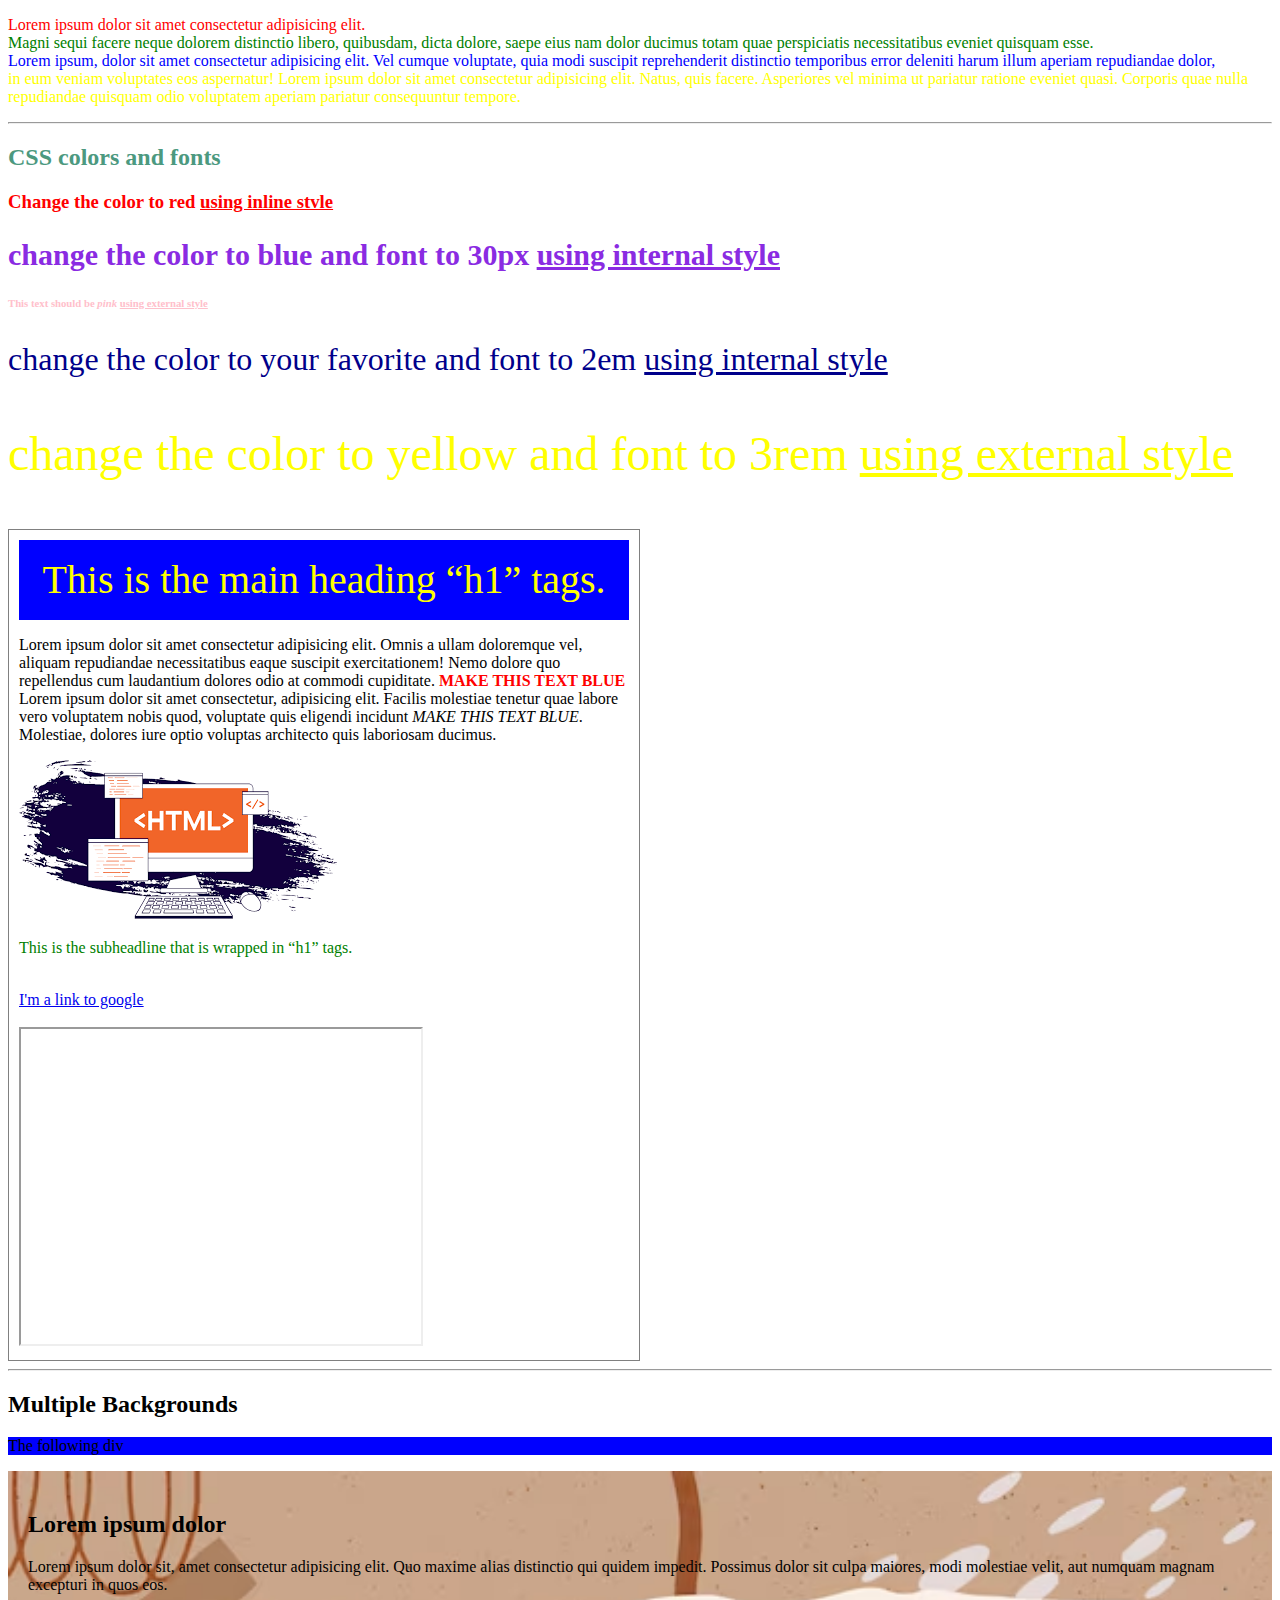
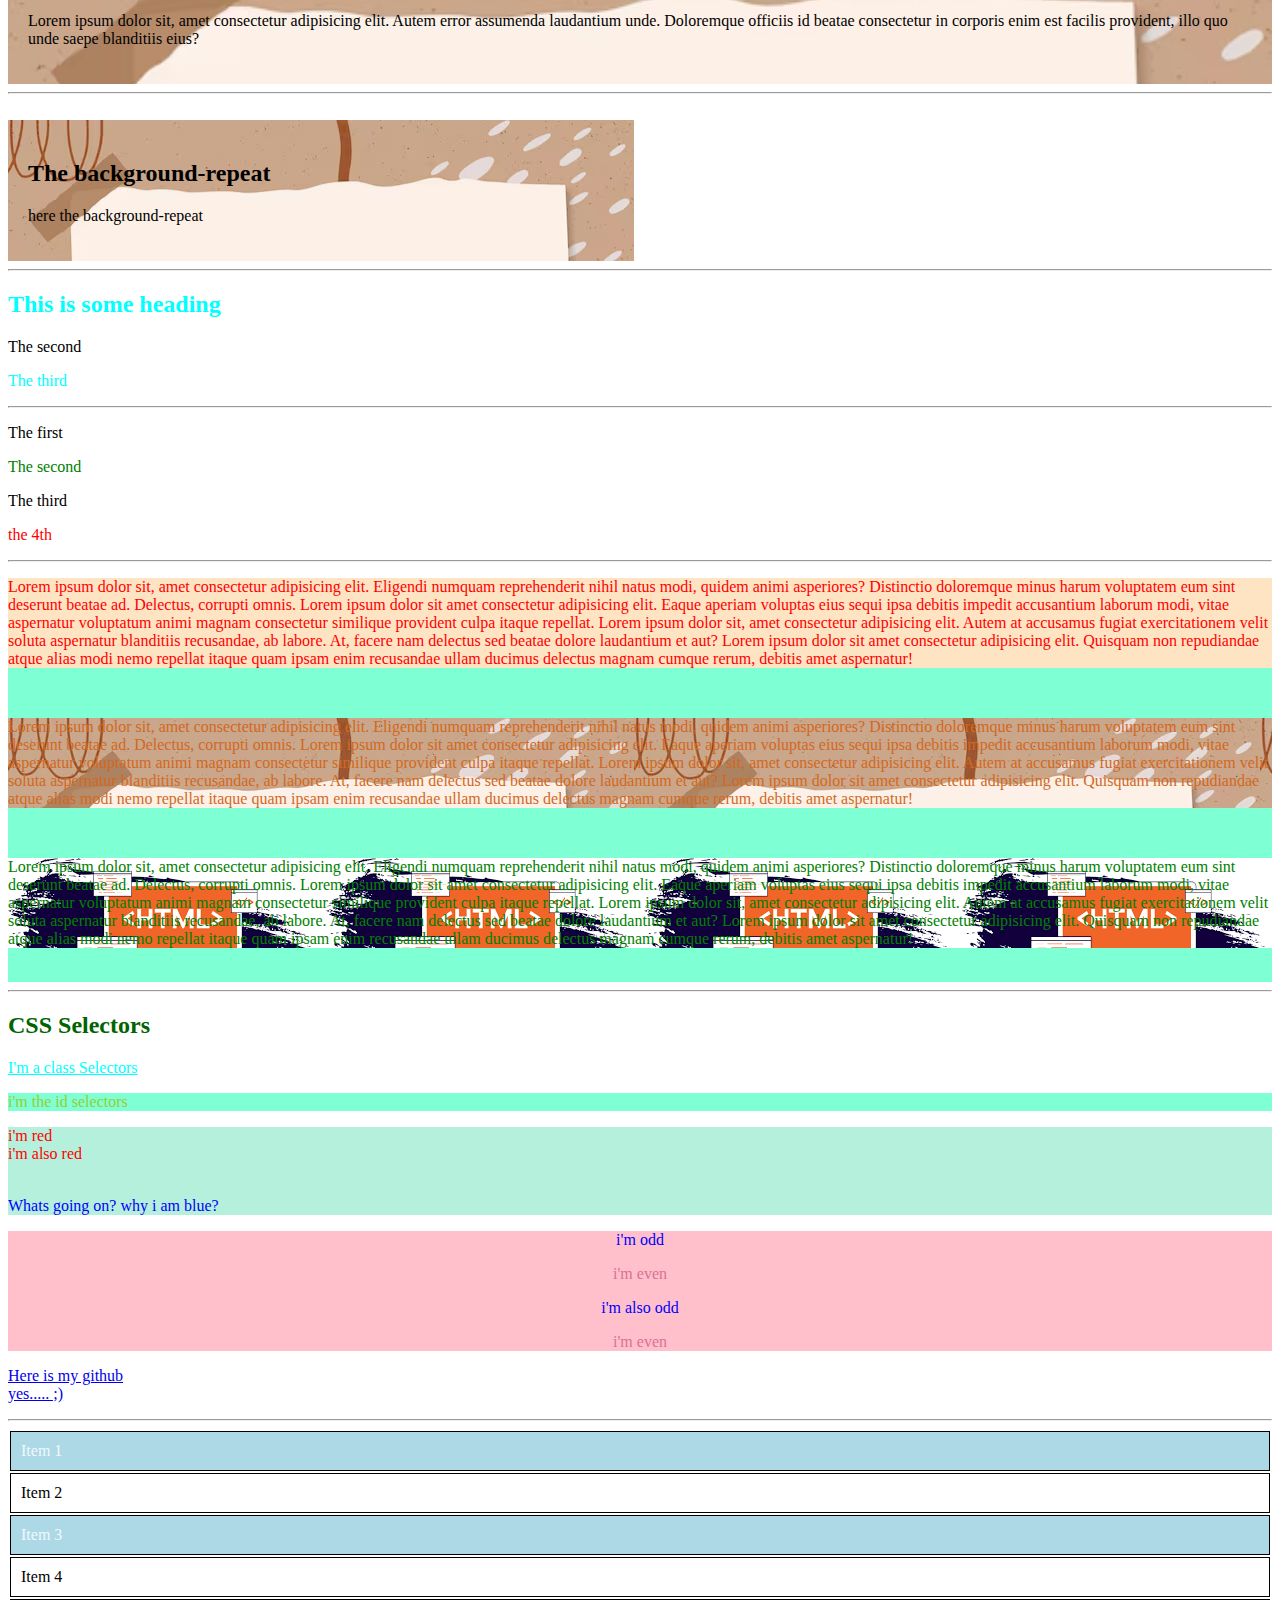
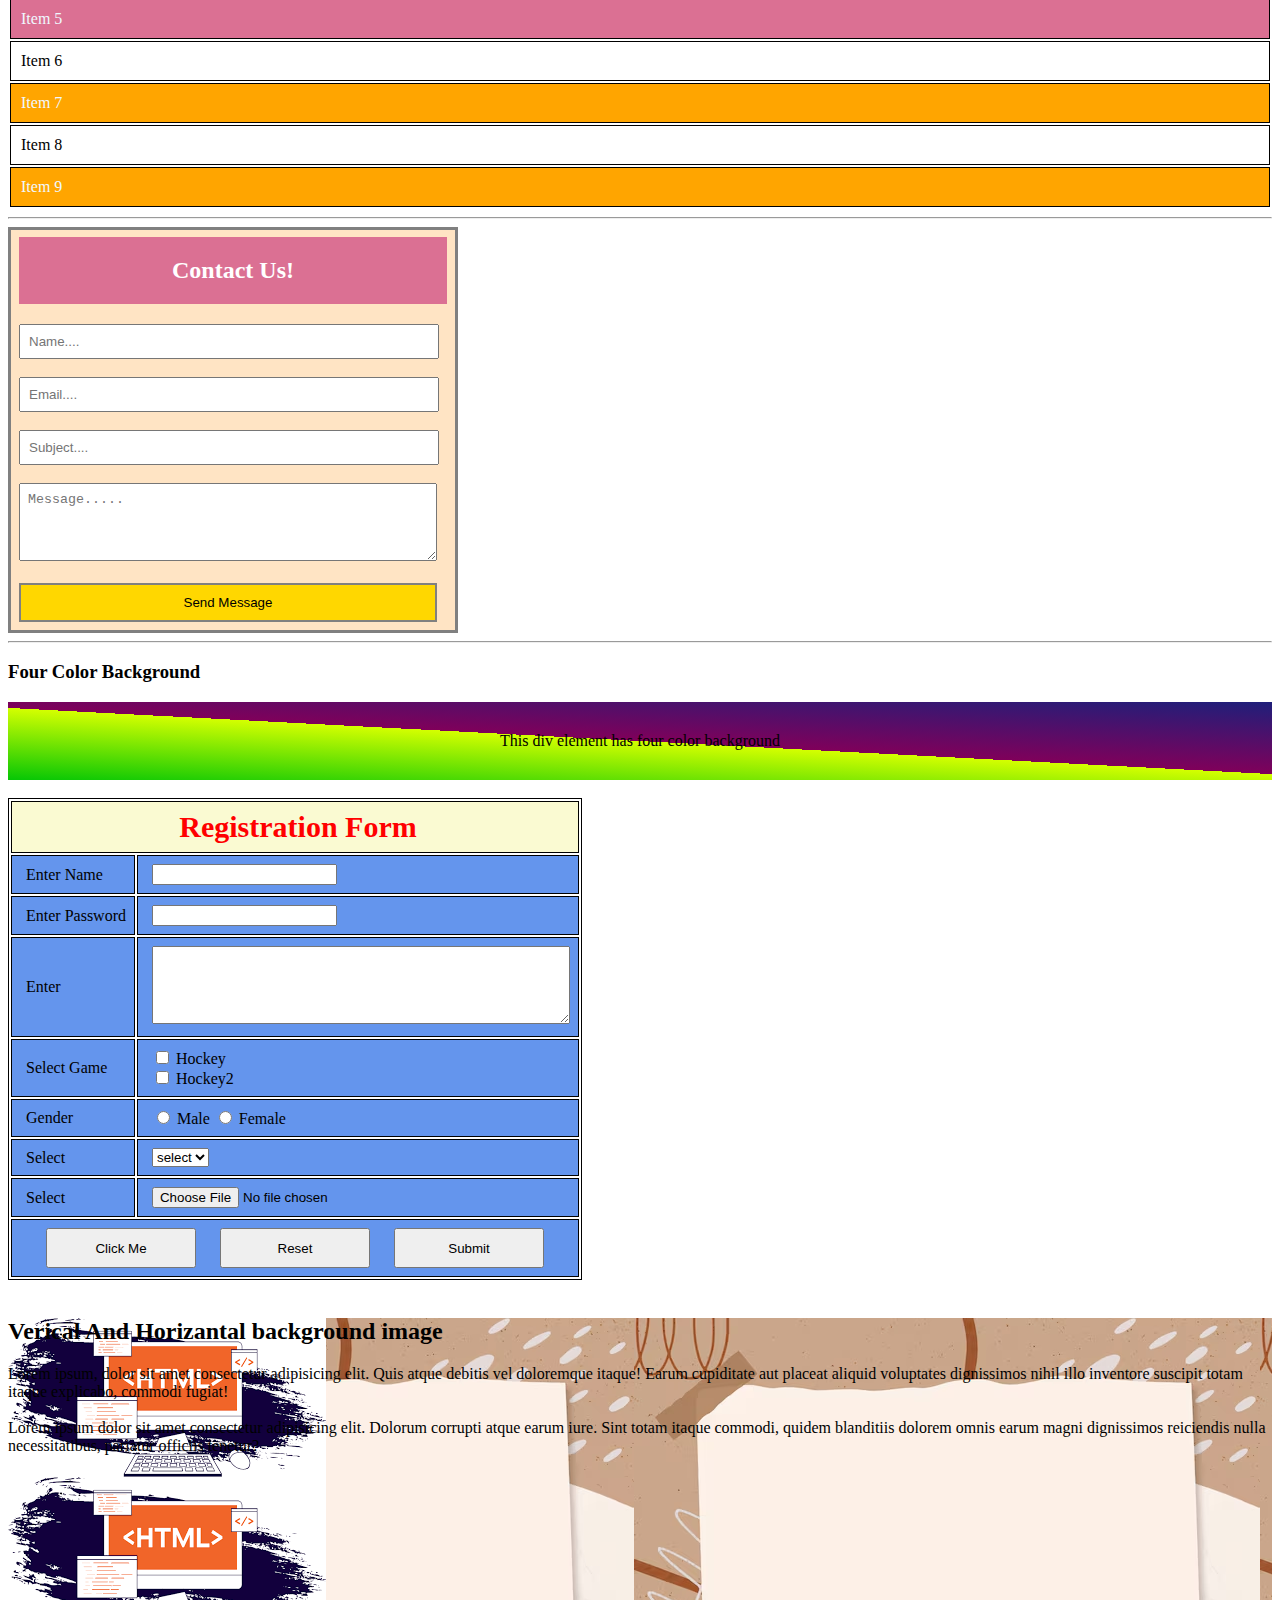
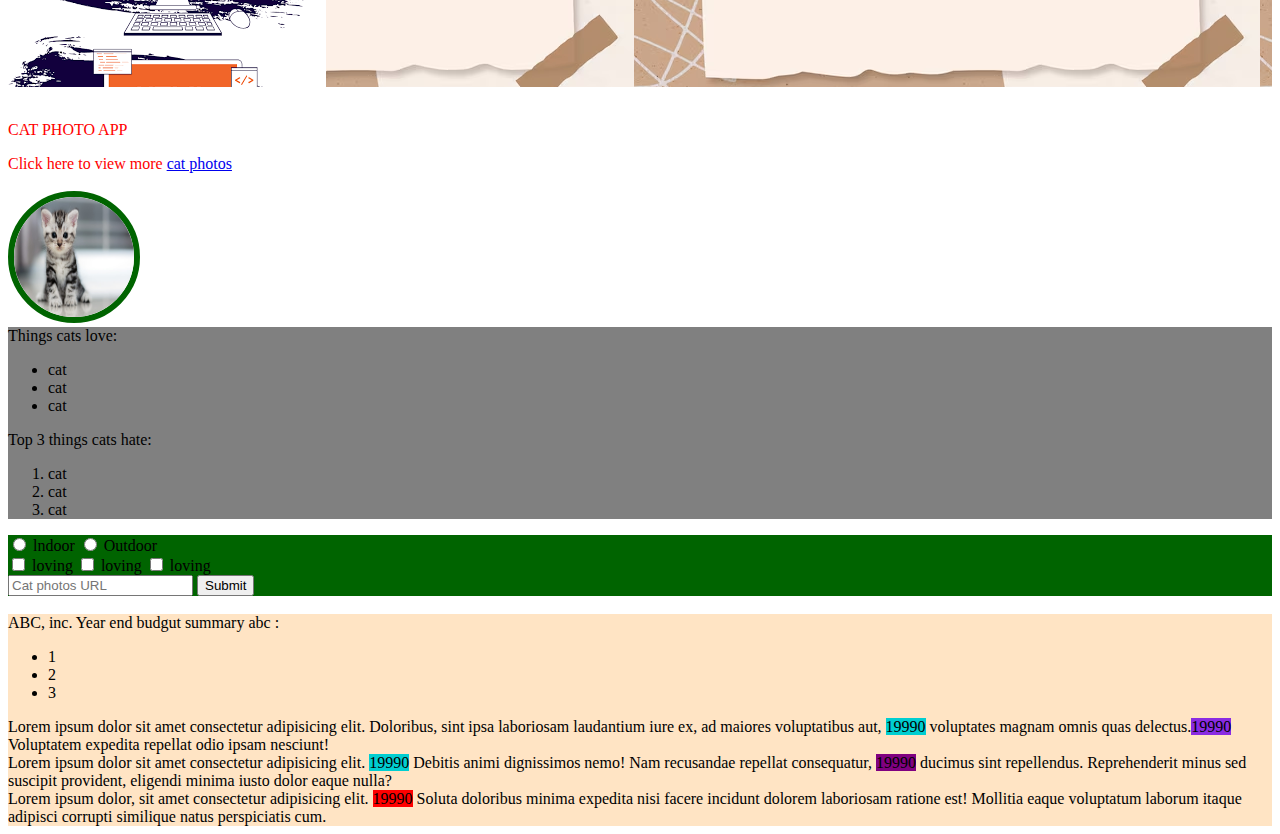
<file: Task-1_CSS/sheet-1/index.html>
<!DOCTYPE html>
<html lang="en">
<head>
    <meta charset="UTF-8">
    <meta name="viewport" content="width=device-width, initial-scale=1.0">
    <link rel="stylesheet" href="Css/style.css">
    <title>Sheet-1</title>

    <style>
        .p-3{
            color: blueviolet;
            font-size: 30px;
        }
        .p-5{
            color: darkblue;
            font-size: 2em;
        }
    </style>
</head>
<body>

    <div class="Q1">
        <p style="color: red;"> Lorem ipsum dolor sit amet consectetur adipisicing elit.
            <br>
            <span style="color: green;"> Magni sequi facere neque dolorem distinctio libero, quibusdam, dicta dolore, saepe eius nam dolor ducimus totam quae perspiciatis necessitatibus eveniet quisquam esse.</span>
            <br>
            <span style="color: blue;"> Lorem ipsum, dolor sit amet consectetur adipisicing elit. Vel cumque voluptate, quia modi suscipit reprehenderit distinctio temporibus error deleniti harum illum aperiam repudiandae dolor, </span>
            <br>
            <span style="color: yellow;"> in eum veniam voluptates eos aspernatur! Lorem ipsum dolor sit amet consectetur adipisicing elit. Natus, quis facere. Asperiores vel minima ut pariatur ratione eveniet quasi. Corporis quae nulla repudiandae quisquam odio voluptatem aperiam pariatur consequuntur tempore.</span>
        </p>
    </div>

    <hr>

    <div class="Q2">
        <h2 style="color: rgb(76, 153, 127);"> CSS colors and fonts </h2>
        <h3 style="color: red;"> Change the color to red <u> using inline stvle </u>  </h3>
        <h2 class="p-3"> change the color to blue and font to 30px <u> using internal style </u> </h2>
        <h6 class="p-4"> This text should be <i> pink </i> <u> using external style </u></h6>
        <p class="p-5"> change the color to your favorite and font to 2em <u> using internal style </u> </p>
        <p class="p-6"> change the color to yellow and font to 3rem <u> using external style </u> </p>
    </div>

    <div class="Q3">
        <div class="head">
            This is the main heading <q>h1</q> tags.
        </div>
        <p> Lorem ipsum dolor sit amet consectetur adipisicing elit. Omnis a ullam doloremque vel, aliquam repudiandae necessitatibus eaque suscipit exercitationem! Nemo dolore quo repellendus cum laudantium dolores odio at commodi cupiditate. <b style="color: red;">MAKE THIS TEXT BLUE</b>
        Lorem ipsum dolor sit amet consectetur, adipisicing elit. Facilis molestiae tenetur quae labore vero voluptatem nobis quod, voluptate quis eligendi incidunt <i>MAKE THIS TEXT BLUE</i>. Molestiae, dolores iure optio voluptas architecto quis laboriosam ducimus.</p>
        <img src="img/html.png" alt="pic-1">
        <p style="color: green;"> This is the subheadline that is wrapped in <q>h1</q> tags.</p>
        <br>
        <a href="http://www.google.com">I'm a link to google</a>
        <br> <br>
        <iframe width="400" height="315"
        src="https://www.youtube.com/watch?v=G8r00ZNopTE"> </iframe>
    </div>

    <hr>

    <div class="Q4">
        <h2>Multiple Backgrounds</h2>
        <p style="background-color: blue;">The following div</p>
        <div class="q4-p3">
            <h2>Lorem ipsum dolor</h2>
            <p>Lorem ipsum dolor sit, amet consectetur adipisicing elit. Quo maxime alias distinctio qui quidem impedit. Possimus dolor sit culpa maiores, modi molestiae velit, aut numquam magnam excepturi in quos eos.
                <br><br>
                Lorem ipsum dolor sit, amet consectetur adipisicing elit. Autem error assumenda laudantium unde. Doloremque officiis id beatae consectetur in corporis enim est facilis provident, illo quo unde saepe blanditiis eius?
            </p>
        </div>
    </div>

    <hr>
    <br>

    <div class="Q5">

        <div style="padding: 20px;">
            <h2>The background-repeat </h2>
            <p>here the background-repeat</p>
        </div>
    </div>

    <hr>

    <div class="Q6">
        <h2 class="heading">This is some heading</h2>
        <p> The second </p>
        <p class="third"> The third</p>
    </div>

    <hr>

    <div class="Q7">
        <p>The first</p>
        <p id = "second" > The second </p>
        <p > The third</p>
        <p id="fourth"> the 4th </p>
    </div>

    <hr>

    <div class="Q8">
        <p class="p1">Lorem ipsum dolor sit, amet consectetur adipisicing elit. Eligendi numquam reprehenderit nihil natus modi, quidem animi asperiores? Distinctio doloremque minus harum voluptatem eum sint deserunt beatae ad. Delectus, corrupti omnis.
            Lorem ipsum dolor sit amet consectetur adipisicing elit. Eaque aperiam voluptas eius sequi ipsa debitis impedit accusantium laborum modi, vitae aspernatur voluptatum animi magnam consectetur similique provident culpa itaque repellat.
            Lorem ipsum dolor sit, amet consectetur adipisicing elit. Autem at accusamus fugiat exercitationem velit soluta aspernatur blanditiis recusandae, ab labore. At, facere nam delectus sed beatae dolore laudantium et aut?
            Lorem ipsum dolor sit amet consectetur adipisicing elit. Quisquam non repudiandae atque alias modi nemo repellat itaque quam ipsam enim recusandae ullam ducimus delectus magnam cumque rerum, debitis amet aspernatur!
        </p>
        <br>
        <p class="p2"> Lorem ipsum dolor sit, amet consectetur adipisicing elit. Eligendi numquam reprehenderit nihil natus modi, quidem animi asperiores? Distinctio doloremque minus harum voluptatem eum sint deserunt beatae ad. Delectus, corrupti omnis.
            Lorem ipsum dolor sit amet consectetur adipisicing elit. Eaque aperiam voluptas eius sequi ipsa debitis impedit accusantium laborum modi, vitae aspernatur voluptatum animi magnam consectetur similique provident culpa itaque repellat.
            Lorem ipsum dolor sit, amet consectetur adipisicing elit. Autem at accusamus fugiat exercitationem velit soluta aspernatur blanditiis recusandae, ab labore. At, facere nam delectus sed beatae dolore laudantium et aut?
            Lorem ipsum dolor sit amet consectetur adipisicing elit. Quisquam non repudiandae atque alias modi nemo repellat itaque quam ipsam enim recusandae ullam ducimus delectus magnam cumque rerum, debitis amet aspernatur!</p>
        <br>
        <p  class="p3"> Lorem ipsum dolor sit, amet consectetur adipisicing elit. Eligendi numquam reprehenderit nihil natus modi, quidem animi asperiores? Distinctio doloremque minus harum voluptatem eum sint deserunt beatae ad. Delectus, corrupti omnis.
            Lorem ipsum dolor sit amet consectetur adipisicing elit. Eaque aperiam voluptas eius sequi ipsa debitis impedit accusantium laborum modi, vitae aspernatur voluptatum animi magnam consectetur similique provident culpa itaque repellat.
            Lorem ipsum dolor sit, amet consectetur adipisicing elit. Autem at accusamus fugiat exercitationem velit soluta aspernatur blanditiis recusandae, ab labore. At, facere nam delectus sed beatae dolore laudantium et aut?
            Lorem ipsum dolor sit amet consectetur adipisicing elit. Quisquam non repudiandae atque alias modi nemo repellat itaque quam ipsam enim recusandae ullam ducimus delectus magnam cumque rerum, debitis amet aspernatur!</p>
        <br>
    </div>

    <hr>

    <div class="Q9">
        <h2 class="p_1">CSS Selectors</h2>
        <u class="class-selector">I'm a class Selectors</u>
        <p id="id-selector"> i'm the id selectors</p>
        <div class="div-1">
            <p class="red-p"> i'm red 
            <br> 
            i'm also red </p>
            <br>
           <span style="color: blue;"> Whats going on? why i am blue? </span> 
        </div>
        <div class="div-2">
            <p class="odd">i'm odd </p>
            <p class="even">i'm even </p>
            <p class="odd">i'm also odd </p>
            <p class="even">i'm even </p>
        </div>
        <p>
            <a href="#">Here is my github </a>
            <br>
            <a href="#">yes..... ;)</a>
        </p>
    </div>

    <hr>

    <table class="Q10">
        <tr class="blue">
            <td>Item 1</td>
        </tr>

        <tr>
            <td>Item 2</td>
        </tr>

        <tr class="blue">
            <td>Item 3</td>
        </tr>

        <tr>
            <td>Item 4</td>
        </tr>

        <tr class="pink">
            <td>Item 5</td>
        </tr>

        <tr>
            <td>Item 6</td>
        </tr>

        <tr class="orange">
            <td>Item 7</td>
        </tr>

        <tr>
            <td>Item 8</td>
        </tr>

        <tr class="orange">
            <td>Item 9</td>
        </tr>
    </table>

    <hr>

    <div class="Q11">
        <form>
            <h2>Contact Us!</h2>
            <input placeholder="Name...."><br><br>
            <input placeholder="Email...."><br><br>
            <input placeholder="Subject...."><br><br>
            <textarea rows="4" cols="54" placeholder="Message....."></textarea><br><br>
            <button>Send Message</button>
        </form>
    </div>

    <hr>

    <div class="Q12">
        <h3>Four Color Background</h3>
        <div>This div element has four color background</div>
    </div>

    <br>

    <div class="Q13">
        <table>
            <thead>
                <tr>
                    <th colspan="2">Registration Form</th>
                </tr>
            </thead>
            <tbody>
                <tr>
                    <td>Enter Name</td>
                    <td><input></td>
                </tr>
    
                <tr>
                    <td>Enter Password</td>
                    <td><input></td>
                </tr>
    
                <tr>
                    <td>Enter <Address></Address></td>
                    <td>
                        <textarea cols="30" rows="4"></textarea>
                    </td>
                </tr>
    
                <tr>
                    <td>Select Game</td>
                    <td >
                        <input type="checkbox"> Hockey <br>
                        <input type="checkbox"> Hockey2
                    </td>
                </tr>
    
                <tr>
                    <td>Gender</td>
                    <td>
                        <input type="radio"> Male
                        <input type="radio"> Female
    
                    </td>
                </tr>
    
                <tr>
                    <td>Select</td>
                    <td>
                        <select>
                            <option>select    </option>
                        </select>
                    </td>
                </tr>
    
                <tr>
                    <td>Select</td>
                    <td>
                        <form>
                            <input type="file">
                        </form>
                    </td>
                </tr>
    
                <tr>
                    <td colspan="2">           
                        <button>Click Me</button>
                        <button>Reset</button>
                        <button>Submit</button>
                    </td>
                </tr>
    
            </tbody>
          </table>
    </div>

    <br>

    <div class="Q14">
        <div>
             <h2>Verical And Horizantal background image</h2>
        <p>Lorem ipsum, dolor sit amet consectetur adipisicing elit. Quis atque debitis vel doloremque itaque! Earum cupiditate aut placeat aliquid voluptates dignissimos nihil illo inventore suscipit totam itaque explicabo, commodi fugiat!
            <br><br>
            Lorem ipsum dolor sit amet consectetur adipisicing elit. Dolorum corrupti atque earum iure. Sint totam itaque commodi, quidem blanditiis dolorem omnis earum magni dignissimos reiciendis nulla necessitatibus, pariatur officiis tenetur?
        </p>
        <br><br><br><br><br><br> <br><br><br><br><br><br>
        </div>
    </div>
    
    <br>

    <div class="Q15">
        <p style="color: red;">CAT PHOTO APP </p>
        <span style="color: red;"> Click here to view more </span><a href="#"> cat photos </a>
        <br><br>
        <img src="img/cat.jpg" style="width: 120px; height: 120px; border-radius: 80px; border: 6px solid darkgreen;">
        <br>
        <div style="background-color: gray;">
            Things cats love:
            <ul>
                <li>cat</li>
                <li>cat</li>
                <li>cat</li>
            </ul>
            Top 3 things cats hate:
            <ol>
                <li>cat</li>
                <li>cat</li>
                <li>cat</li>
            </ol>
        </div>
        <div style="background-color: darkgreen;">
            <input type="radio"> lndoor
            <input type="radio"> Outdoor
            <br>
            <input type="checkbox"> loving
            <input type="checkbox"> loving
            <input type="checkbox"> loving
            <br>
            <input type="text" placeholder="Cat photos URL"> 
            <button>Submit</button>
        </div>
    </div>
    <br>
    <div class="Q16">
        ABC, inc. Year end budgut summary 
        abc :
        <ul>
            <li>1</li>
            <li>2</li>
            <li>3</li>
        </ul>
        Lorem ipsum dolor sit amet consectetur adipisicing elit. Doloribus, sint ipsa laboriosam laudantium iure ex, ad maiores voluptatibus aut, <mark style="background: #00ced1!important">19990</mark> voluptates magnam omnis quas delectus.<mark style="background: blueviolet!important">19990</mark> Voluptatem expedita repellat odio ipsam nesciunt!
        <br>
        Lorem ipsum dolor sit amet consectetur adipisicing elit. <mark style="background: #00ced1!important">19990</mark> Debitis animi dignissimos nemo! Nam recusandae repellat consequatur, <mark style="background: purple!important">19990</mark> ducimus sint repellendus. Reprehenderit minus sed suscipit provident, eligendi minima iusto dolor eaque nulla?
        <br>
        Lorem ipsum dolor, sit amet consectetur adipisicing elit. <mark style="background: red!important">19990</mark> Soluta doloribus minima expedita nisi facere incidunt dolorem laboriosam ratione est! Mollitia eaque voluptatum laborum itaque adipisci corrupti similique natus perspiciatis cum.
    </div>
    
</body>
</html>
</file>
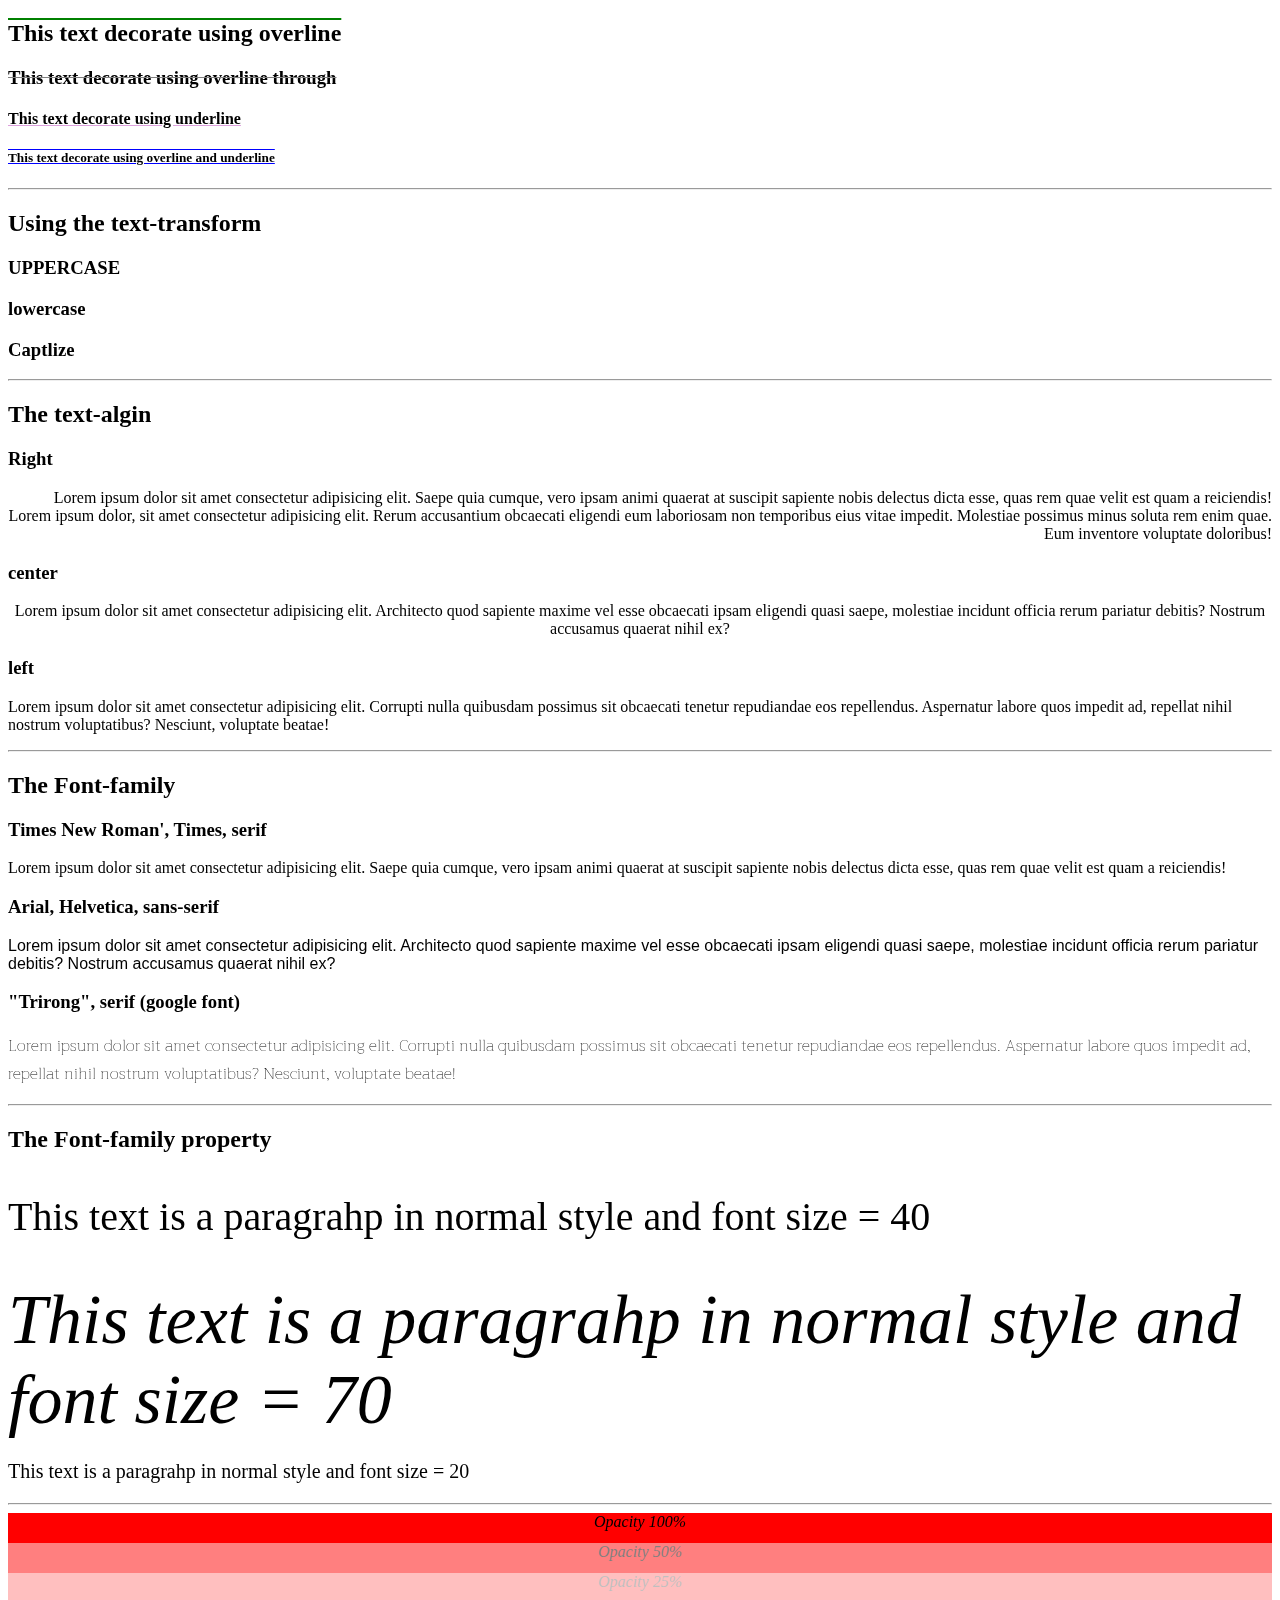
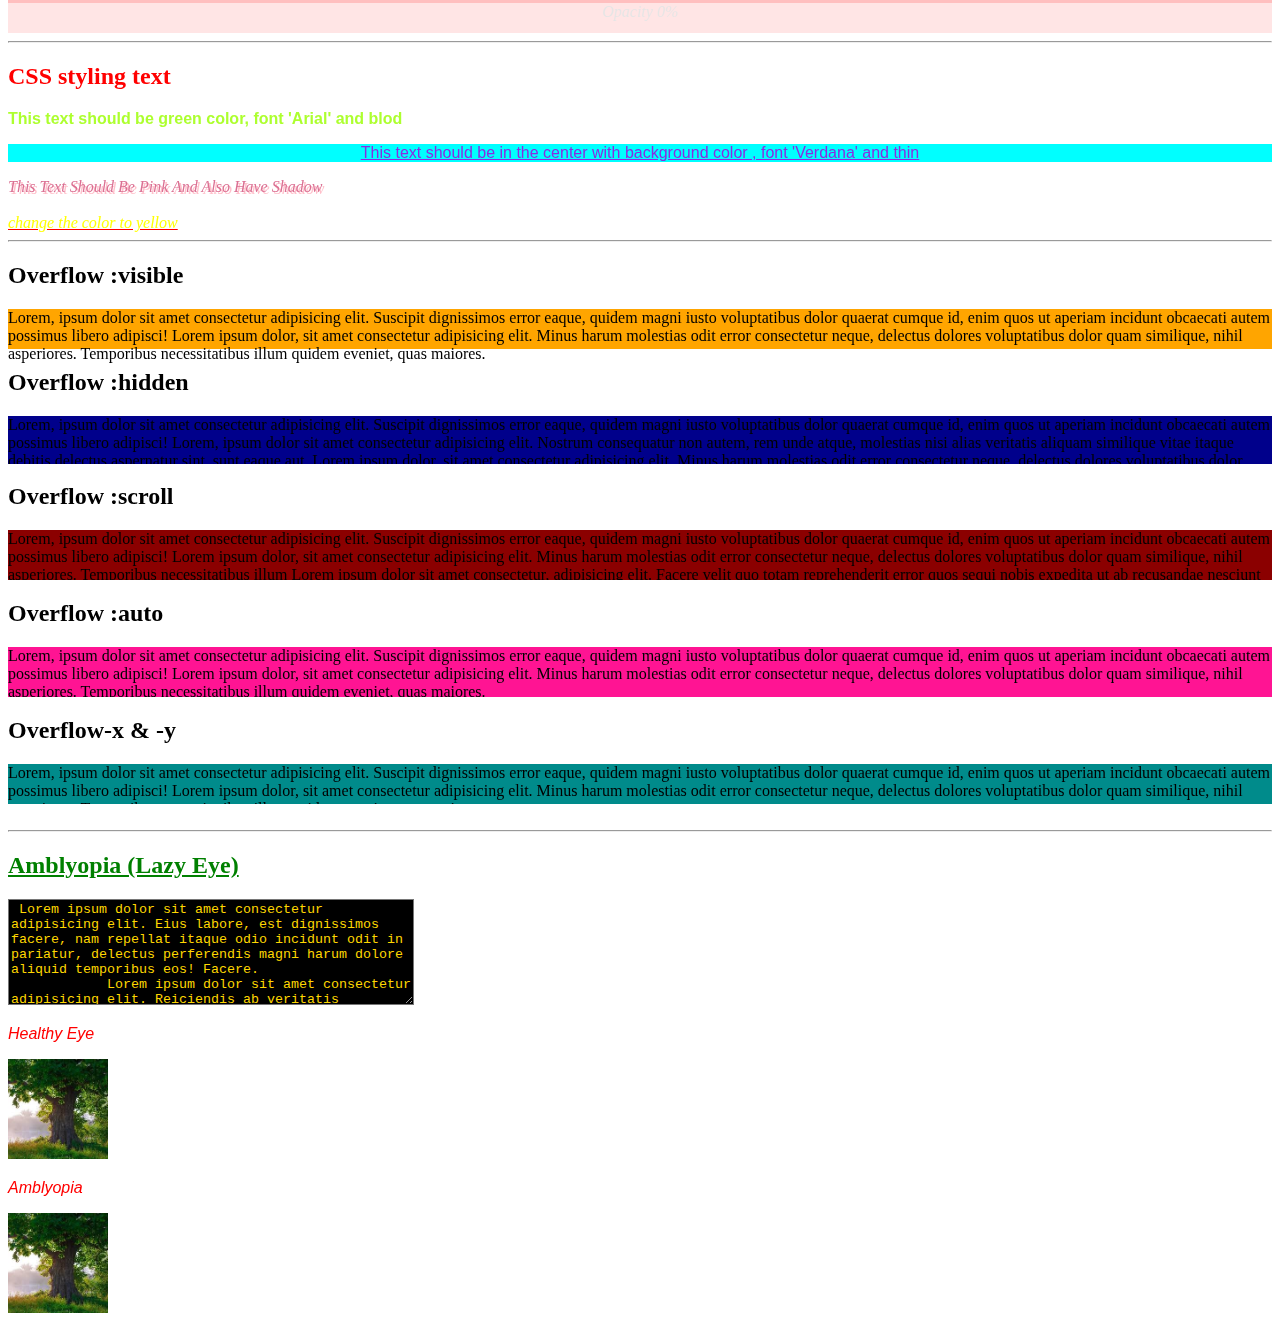
<file: Task-1_CSS/sheet-2/index.html>
<!DOCTYPE html>
<html lang="en">
<head>
    <meta charset="UTF-8">
    <meta name="viewport" content="width=device-width, initial-scale=1.0">
    <link rel="stylesheet" href="css/style.css">
    <title>Sheet-2</title>
</head>
<body>

    <div class="Q1">
        <h2 style=" text-decoration: overline; text-decoration-color: green;">This text decorate using overline</h2>
        <h3 style=" text-decoration: line-through; text-decoration-color: gray;">This text decorate using overline through</h3>
        <h4 style="text-decoration: underline; text-decoration-color: plum;">This text decorate using underline</h4>
        <h5 style="text-decoration: overline underline; text-decoration-color: blue;">This text decorate using overline and underline</h5>
    </div>

    <hr>

    <div class="Q2">
        <h2 >Using the text-transform</h2>
        <h3 style="text-transform: uppercase;" >UPPERCASE</h3>
        <h3 style="text-transform: lowercase;">lowercase</h3>
        <h3 style="text-transform: capitalize;">Captlize</h3>
    </div>
    
    <hr>

    <div class="Q3">
        <h2> The text-algin</h2>
        <h3>Right</h3>
        <p style="text-align: right;">
            Lorem ipsum dolor sit amet consectetur adipisicing elit. Saepe quia cumque, vero ipsam animi quaerat at suscipit sapiente nobis delectus dicta esse, quas rem quae velit est quam a reiciendis!
            Lorem ipsum dolor, sit amet consectetur adipisicing elit. Rerum accusantium obcaecati eligendi eum laboriosam non temporibus eius vitae impedit. Molestiae possimus minus soluta rem enim quae. Eum inventore voluptate doloribus!     
        </p>
        <h3 >center</h3>
        <p style="text-align: center;"> 
            Lorem ipsum dolor sit amet consectetur adipisicing elit. Architecto quod sapiente maxime vel esse obcaecati ipsam eligendi quasi saepe, molestiae incidunt officia rerum pariatur debitis? Nostrum accusamus quaerat nihil ex?
        </p>
        <h3 >left</h3>
        <p style="text-align: left;">
            Lorem ipsum dolor sit amet consectetur adipisicing elit. Corrupti nulla quibusdam possimus sit obcaecati tenetur repudiandae eos repellendus. Aspernatur labore quos impedit ad, repellat nihil nostrum voluptatibus? Nesciunt, voluptate beatae!
        </p>
    </div>

    <hr>

    <div class="Q4">
        <h2> The Font-family</h2>
        <h3>Times New Roman', Times, serif</h3>
        <p style="font-family: 'Times New Roman', Times, serif;">
            Lorem ipsum dolor sit amet consectetur adipisicing elit. Saepe quia cumque, vero ipsam animi quaerat at suscipit sapiente nobis delectus dicta esse, quas rem quae velit est quam a reiciendis!     
        </p>
        <h3 >Arial, Helvetica, sans-serif</h3>
        <p style="font-family: Arial, Helvetica, sans-serif;"> 
            Lorem ipsum dolor sit amet consectetur adipisicing elit. Architecto quod sapiente maxime vel esse obcaecati ipsam eligendi quasi saepe, molestiae incidunt officia rerum pariatur debitis? Nostrum accusamus quaerat nihil ex?
        </p>
        <h3 >"Trirong", serif (google font)</h3>
        <p class="p-1">
            Lorem ipsum dolor sit amet consectetur adipisicing elit. Corrupti nulla quibusdam possimus sit obcaecati tenetur repudiandae eos repellendus. Aspernatur labore quos impedit ad, repellat nihil nostrum voluptatibus? Nesciunt, voluptate beatae!
        </p>
    </div>

    <hr>

    <div class="Q5">

        <h2> The Font-family property </h2>
        <p style="font-size: 40px;">
            This text is a paragrahp in normal style and font size = 40
        </p>
        <i style="font-size: 70px;"> 
            This text is a paragrahp in normal style and font size = 70
        </i>
        <p style="font-size: 20px;">
            This text is a paragrahp in normal style and font size = 20
        </p>
    </div>

    <hr>

    <div class="Q6">
        <div class="div-100"> <i>Opacity 100% </i></div>
        <div class="div-50"> <i>Opacity 50% </i></div>
        <div class="div-25"> <i>Opacity 25% </i></div>
        <div class="div-0"> <i> Opacity 0%</i></div>
    </div>

    <hr>

    <div class="Q7">
        <h2 style="color: red;">CSS styling text</h2>
        <p id="p-1"> This text should be green color, font 'Arial' and blod</p>
        <p id="p-2"> This text should be in the center with background color , font 'Verdana' and thin</p>
        <i id="p-3"> This text should be pink and also have shadow</i>
        <br> <br>
        <i id="p-4"> change the color to yellow</i>

    </div>

    <hr>

    <div class="Q8">
        <h2>Overflow :visible</h2>
        <div class="div-1">
            Lorem, ipsum dolor sit amet consectetur adipisicing elit. Suscipit dignissimos error eaque, quidem magni iusto voluptatibus dolor quaerat cumque id, enim quos ut aperiam incidunt obcaecati autem possimus libero adipisci!
            Lorem ipsum dolor, sit amet consectetur adipisicing elit. Minus harum molestias odit error consectetur neque, delectus dolores voluptatibus dolor quam similique, nihil asperiores. Temporibus necessitatibus illum quidem eveniet, quas maiores.
        </div>
        <h2>Overflow :hidden</h2>
        <div class="div-2">  
            Lorem, ipsum dolor sit amet consectetur adipisicing elit. Suscipit dignissimos error eaque, quidem magni iusto voluptatibus dolor quaerat cumque id, enim quos ut aperiam incidunt obcaecati autem possimus libero adipisci!
           Lorem, ipsum dolor sit amet consectetur adipisicing elit. Nostrum consequatur non autem, rem unde atque, molestias nisi alias veritatis aliquam similique vitae itaque debitis delectus aspernatur sint, sunt eaque aut.
            Lorem ipsum dolor, sit amet consectetur adipisicing elit. Minus harum molestias odit error consectetur neque, delectus dolores voluptatibus dolor quam similique, nihil asperiores. Temporibus necessitatibus illum quidem eveniet, quas maiores.
        </div>
        <h2>Overflow :scroll</h2>
        <div class="div-3">  
            Lorem, ipsum dolor sit amet consectetur adipisicing elit. Suscipit dignissimos error eaque, quidem magni iusto voluptatibus dolor quaerat cumque id, enim quos ut aperiam incidunt obcaecati autem possimus libero adipisci!
            Lorem ipsum dolor, sit amet consectetur adipisicing elit. Minus harum molestias odit error consectetur neque, delectus dolores voluptatibus dolor quam similique, nihil asperiores. Temporibus necessitatibus illum Lorem ipsum dolor sit amet consectetur, 
            adipisicing elit. Facere velit quo totam reprehenderit error quos sequi nobis expedita ut ab recusandae nesciunt voluptas necessitatibus, minus perspiciatis aliquid commodi beatae tenetur. quidem eveniet, quas maiores.
        </div>
        <h2>Overflow :auto</h2>
        <div class="div-4">  
            Lorem, ipsum dolor sit amet consectetur adipisicing elit. Suscipit dignissimos error eaque, quidem magni iusto voluptatibus dolor quaerat cumque id, enim quos ut aperiam incidunt obcaecati autem possimus libero adipisci!
            Lorem ipsum dolor, sit amet consectetur adipisicing elit. Minus harum molestias odit error consectetur neque, delectus dolores voluptatibus dolor quam similique, nihil asperiores. Temporibus necessitatibus illum quidem eveniet, quas maiores.
        </div>
        <h2>Overflow-x & -y</h2>
        <div class="div-5"> 
            Lorem, ipsum dolor sit amet consectetur adipisicing elit. Suscipit dignissimos error eaque, quidem magni iusto voluptatibus dolor quaerat cumque id, enim quos ut aperiam incidunt obcaecati autem possimus libero adipisci!
            Lorem ipsum dolor, sit amet consectetur adipisicing elit. Minus harum molestias odit error consectetur neque, delectus dolores voluptatibus dolor quam similique, nihil asperiores. Temporibus necessitatibus illum quidem eveniet, quas maiores.
        </div>

    </div>

    <br>

    <hr>

    <div class="Q9">
        <h2>Amblyopia (Lazy Eye) </h2>
        <textarea> Lorem ipsum dolor sit amet consectetur adipisicing elit. Eius labore, est dignissimos facere, nam repellat itaque odio incidunt odit in pariatur, delectus perferendis magni harum dolore aliquid temporibus eos! Facere.
            Lorem ipsum dolor sit amet consectetur adipisicing elit. Reiciendis ab veritatis consequatur enim incidunt officia facere, eos natus debitis iusto! Ad libero laborum facere nulla dolore voluptatum aspernatur consequatur? Animi?
        </textarea>
        <p class="text-1"> Healthy Eye</p>
        <img src="img/tree.jpg" class="img-1">
        <p class="text-2"> Amblyopia</p>
        <img src="img/tree.jpg" class="img-2">
    </div>

</body>
</html>
</file>
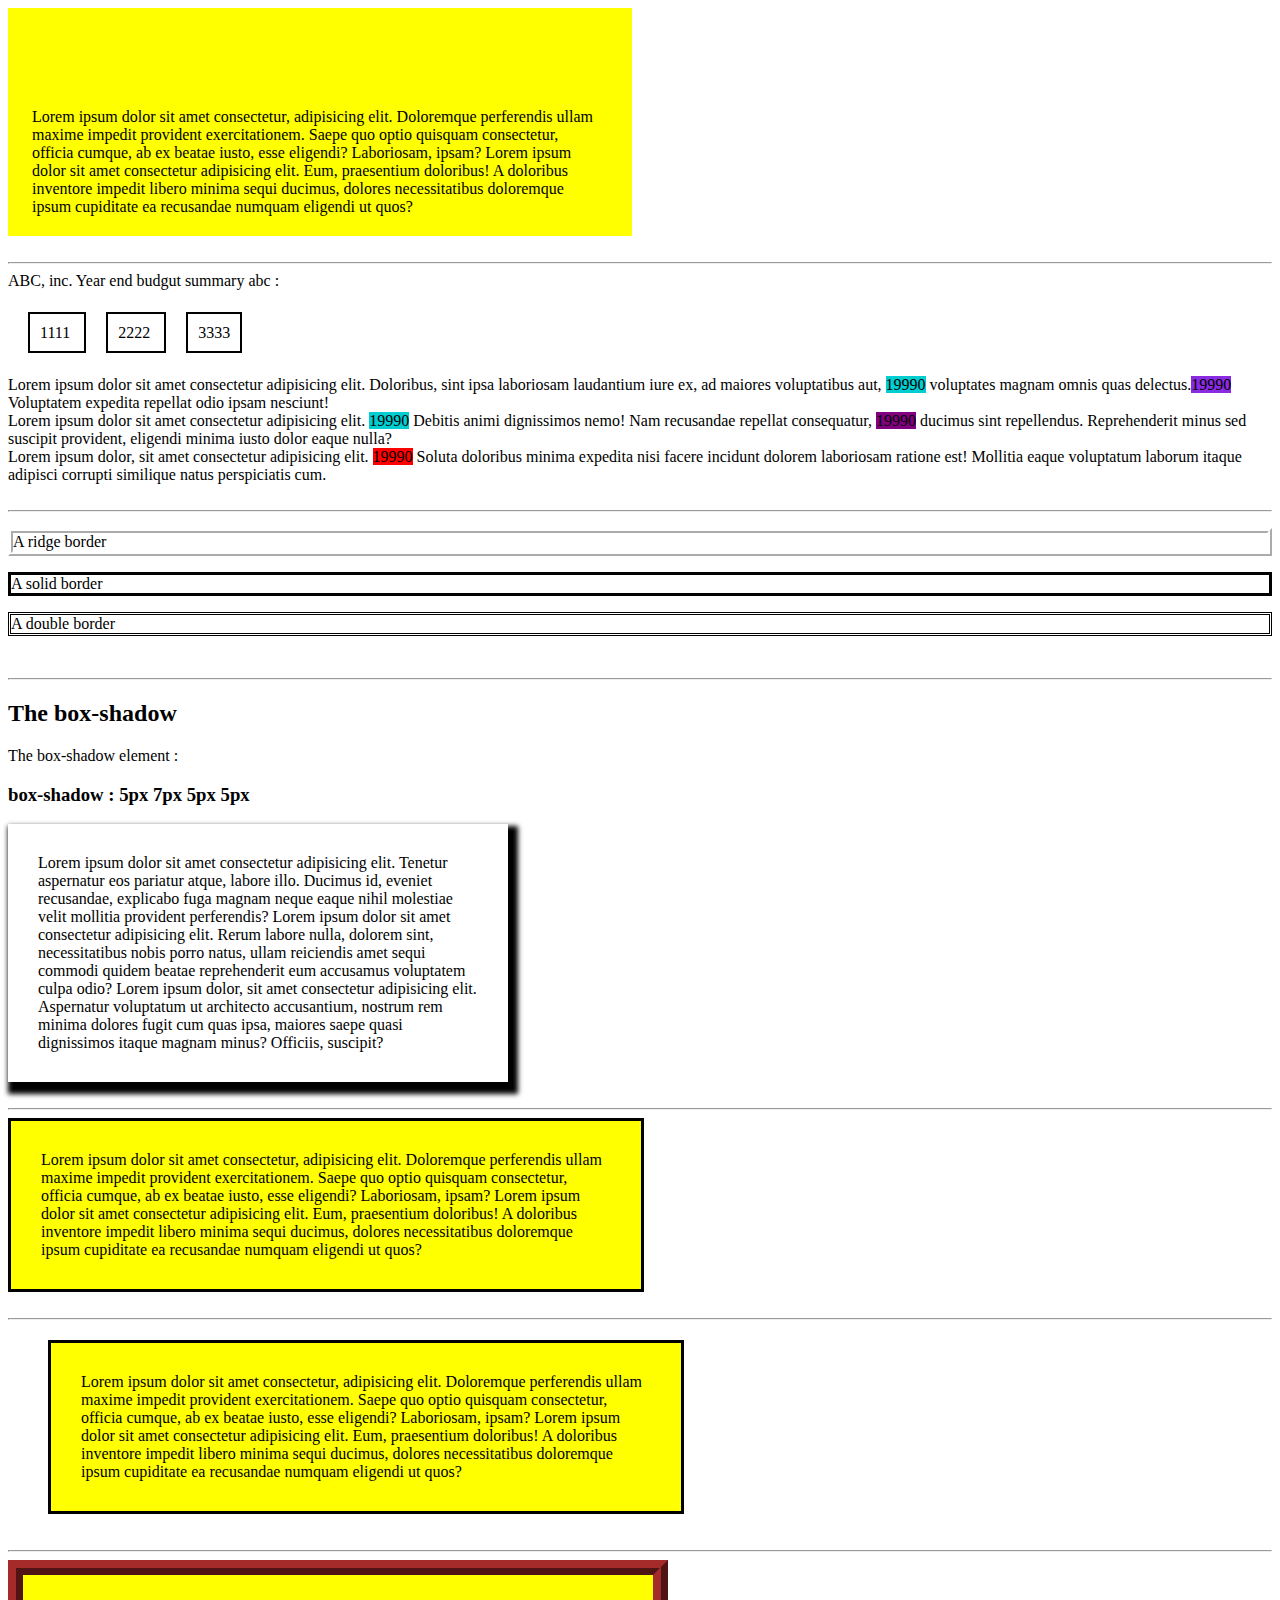
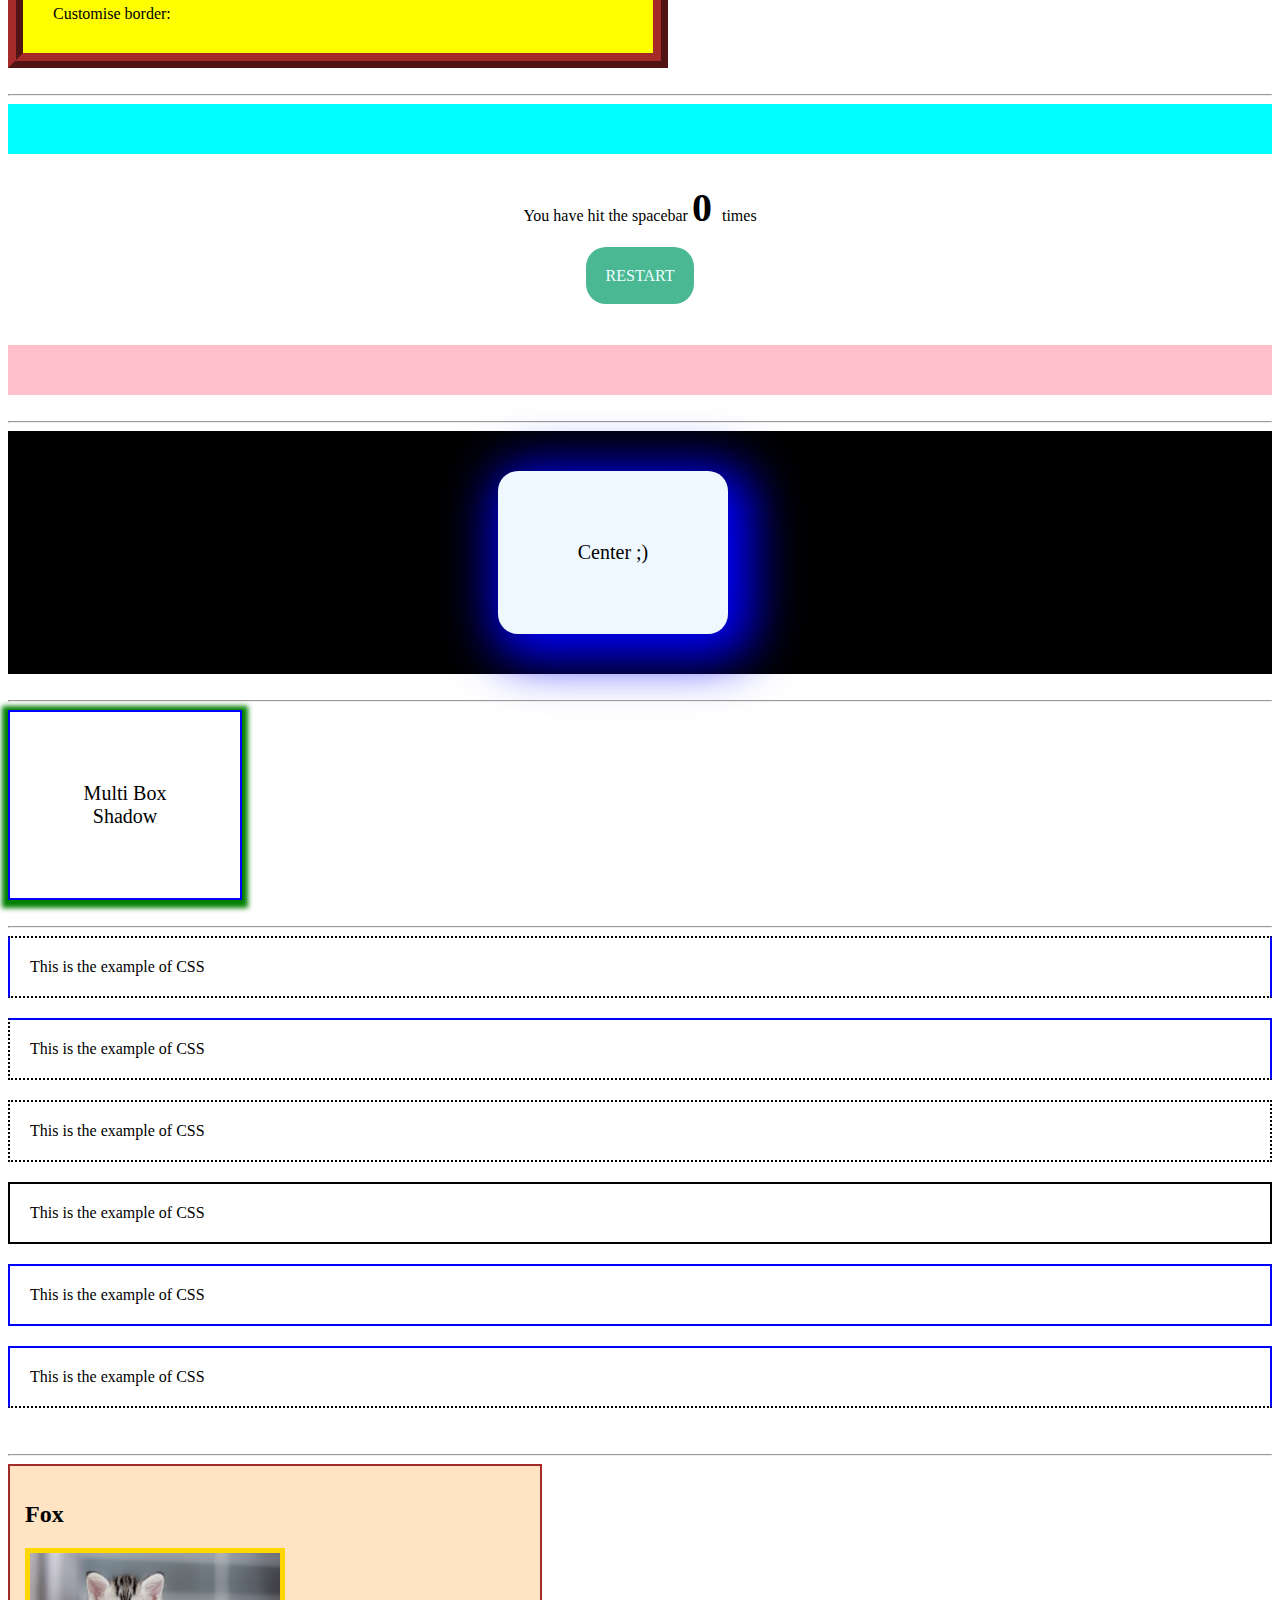
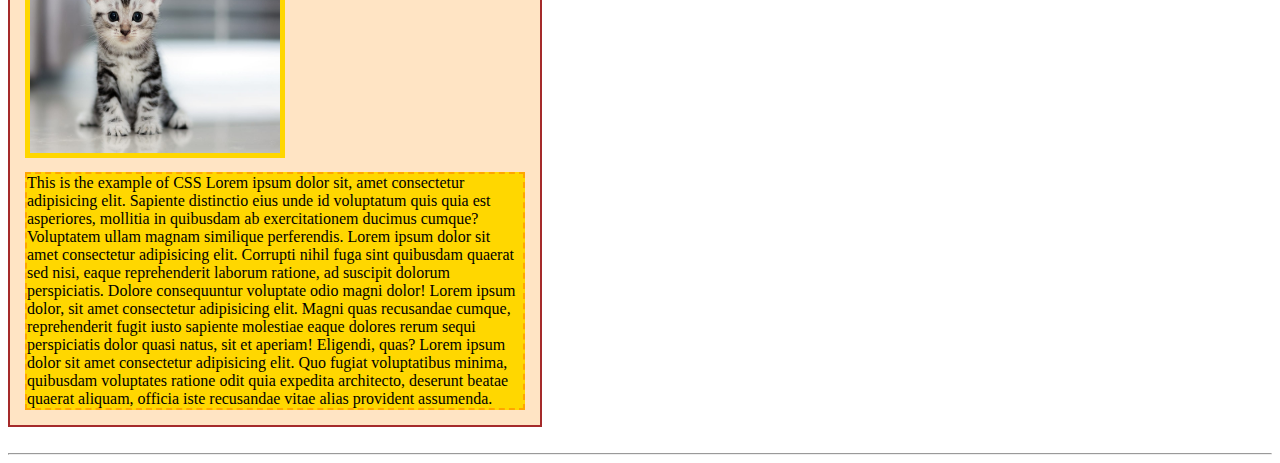
<file: Task-1_CSS/sheet-3/index.html>
<!DOCTYPE html>
<html lang="en">
<head>
    <meta charset="UTF-8">
    <meta name="viewport" content="width=device-width, initial-scale=1.0">
    <link rel="stylesheet" href="css/style.css">
    <title>Sheet-3</title>
</head>
<body>
    <div class="Q1">
            Lorem ipsum dolor sit amet consectetur, adipisicing elit. Doloremque perferendis ullam maxime impedit provident exercitationem. Saepe quo optio quisquam consectetur, officia cumque, ab ex beatae iusto, esse eligendi? Laboriosam, ipsam?
            Lorem ipsum dolor sit amet consectetur adipisicing elit. Eum, praesentium doloribus! A doloribus inventore impedit libero minima sequi ducimus, dolores necessitatibus doloremque ipsum cupiditate ea recusandae numquam eligendi ut quos?
    </div>

    <br>
    <hr>

    <div class="Q2">
            ABC, inc. Year end budgut summary 
            abc :
            <br><br>
             <p>
                <span class="span-1">  1111  </span>
                <span class="span-1">  2222  </span>
                <span class="span-1">  3333  </span>
            </p>
            <br>
            Lorem ipsum dolor sit amet consectetur adipisicing elit. Doloribus, sint ipsa laboriosam laudantium iure ex, ad maiores voluptatibus aut, <mark style="background: #00ced1!important">19990</mark> voluptates magnam omnis quas delectus.<mark style="background: blueviolet!important">19990</mark> Voluptatem expedita repellat odio ipsam nesciunt!
            <br>
            Lorem ipsum dolor sit amet consectetur adipisicing elit. <mark style="background: #00ced1!important">19990</mark> Debitis animi dignissimos nemo! Nam recusandae repellat consequatur, <mark style="background: purple!important">19990</mark> ducimus sint repellendus. Reprehenderit minus sed suscipit provident, eligendi minima iusto dolor eaque nulla?
            <br>
            Lorem ipsum dolor, sit amet consectetur adipisicing elit. <mark style="background: red!important">19990</mark> Soluta doloribus minima expedita nisi facere incidunt dolorem laboriosam ratione est! Mollitia eaque voluptatum laborum itaque adipisci corrupti similique natus perspiciatis cum.
    </div>

    <br>
    <hr>

    <div class="Q3">
        <p style="border: 5px ridge white"> A ridge border</p>
        <p style="border: 3px solid black;"> A solid border </p>
        <p style="border: 3px double;"> A double border </p>
    </div>

    <br>
    <hr>


    <div class="Q4">
        <h2>The box-shadow </h2>
        The box-shadow element :
        <h3> box-shadow : 5px 7px 5px 5px </h3>
        <div style="box-shadow: 5px 7px 5px 5px; padding: 30px;">
            Lorem ipsum dolor sit amet consectetur adipisicing elit. Tenetur aspernatur eos pariatur atque, labore illo. Ducimus id, eveniet recusandae, explicabo fuga magnam neque eaque nihil molestiae velit mollitia provident perferendis?
            Lorem ipsum dolor sit amet consectetur adipisicing elit. Rerum labore nulla, dolorem sint, necessitatibus nobis porro natus, ullam reiciendis amet sequi commodi quidem beatae reprehenderit eum accusamus voluptatem culpa odio?
            Lorem ipsum dolor, sit amet consectetur adipisicing elit. Aspernatur voluptatum ut architecto accusantium, nostrum rem minima dolores fugit cum quas ipsa, maiores saepe quasi dignissimos itaque magnam minus? Officiis, suscipit?
        </div>
    </div>

    <br>
    <hr>

    <div class="Q5">
        Lorem ipsum dolor sit amet consectetur, adipisicing elit. Doloremque perferendis ullam maxime impedit provident exercitationem. Saepe quo optio quisquam consectetur, officia cumque, ab ex beatae iusto, esse eligendi? Laboriosam, ipsam?
        Lorem ipsum dolor sit amet consectetur adipisicing elit. Eum, praesentium doloribus! A doloribus inventore impedit libero minima sequi ducimus, dolores necessitatibus doloremque ipsum cupiditate ea recusandae numquam eligendi ut quos?
    </div>

    <br>
    <hr>

    <div class="Q6">
        Lorem ipsum dolor sit amet consectetur, adipisicing elit. Doloremque perferendis ullam maxime impedit provident exercitationem. Saepe quo optio quisquam consectetur, officia cumque, ab ex beatae iusto, esse eligendi? Laboriosam, ipsam?
        Lorem ipsum dolor sit amet consectetur adipisicing elit. Eum, praesentium doloribus! A doloribus inventore impedit libero minima sequi ducimus, dolores necessitatibus doloremque ipsum cupiditate ea recusandae numquam eligendi ut quos?
    </div>

    <br>
    <hr>

    <div class="Q7">
        Customise border:
    </div>

    <br>
    <hr>

    <div class="Q8">
        <div class="div-nav"></div>
        <div class="div-center">
            You have hit the spacebar <b style="font-size: 40px;"> 0 </b> times
            <br><br><br>
        <a class="btn">RESTART</a>
        </div>
        <div class="div-footer"></div>
    </div>

    <br>
    <hr>

    <div class="Q9">
        <div class="center-div">
            Center ;)
        </div>
    </div>

    <br>
    <hr>

    <div class="Q10">
        <div class="center">
            Multi Box Shadow
        </div>
    </div>

    <br>
    <hr>

    <div class="Q11">
        <div class="box-1">This is the example of CSS</div>
        <div class="box-2">This is the example of CSS</div>
        <div class="box-3">This is the example of CSS</div>
        <div class="box-4">This is the example of CSS</div>
        <div class="box-5">This is the example of CSS</div>
        <div class="box-6">This is the example of CSS</div>
    </div>

    <br>
    <hr>

    <div class="Q12">
        <h2> Fox </h2>
        <img src="img/cat.jpg" style="width: 250px; height: 200px;">
        <div class="box">
            This is the example of CSS Lorem ipsum dolor sit, amet consectetur adipisicing elit. Sapiente distinctio eius unde id voluptatum quis quia est asperiores, mollitia in quibusdam ab exercitationem ducimus cumque? Voluptatem ullam magnam similique perferendis.
            Lorem ipsum dolor sit amet consectetur adipisicing elit. Corrupti nihil fuga sint quibusdam quaerat sed nisi, eaque reprehenderit laborum ratione, ad suscipit dolorum perspiciatis. Dolore consequuntur voluptate odio magni dolor!
            Lorem ipsum dolor, sit amet consectetur adipisicing elit. Magni quas recusandae cumque, reprehenderit fugit iusto sapiente molestiae eaque dolores rerum sequi perspiciatis dolor quasi natus, sit et aperiam! Eligendi, quas?
            Lorem ipsum dolor sit amet consectetur adipisicing elit. Quo fugiat voluptatibus minima, quibusdam voluptates ratione odit quia expedita architecto, deserunt beatae quaerat aliquam, officia iste recusandae vitae alias provident assumenda.
        </div>
    </div>

    <br>
    <hr>

    <!-- <div class="Q13">
        <h1 style="color: red;">Online</h1>
        <h4>FoodShop</h4>
        <div class="nav-div">
            <img src="img/cat.jpg" style="width: 90px; height: 90px;">
            <br>
            <ul>
                <li>Home</li>
                <li>About</li>
                <li>Menu</li>
                <li>ContactUs</li>
            </ul>
        </div>
        <div class="welcome-div">
           <h2>This is the example of CSS </h2> 
           <a>ORDER NOW</a>
           <div class="img-1"> <a> Prices </a> </div>
           <div class="img-2"> <a> Prices </a> </div>
        </div>
    </div> -->

</body>
</html>
</file>
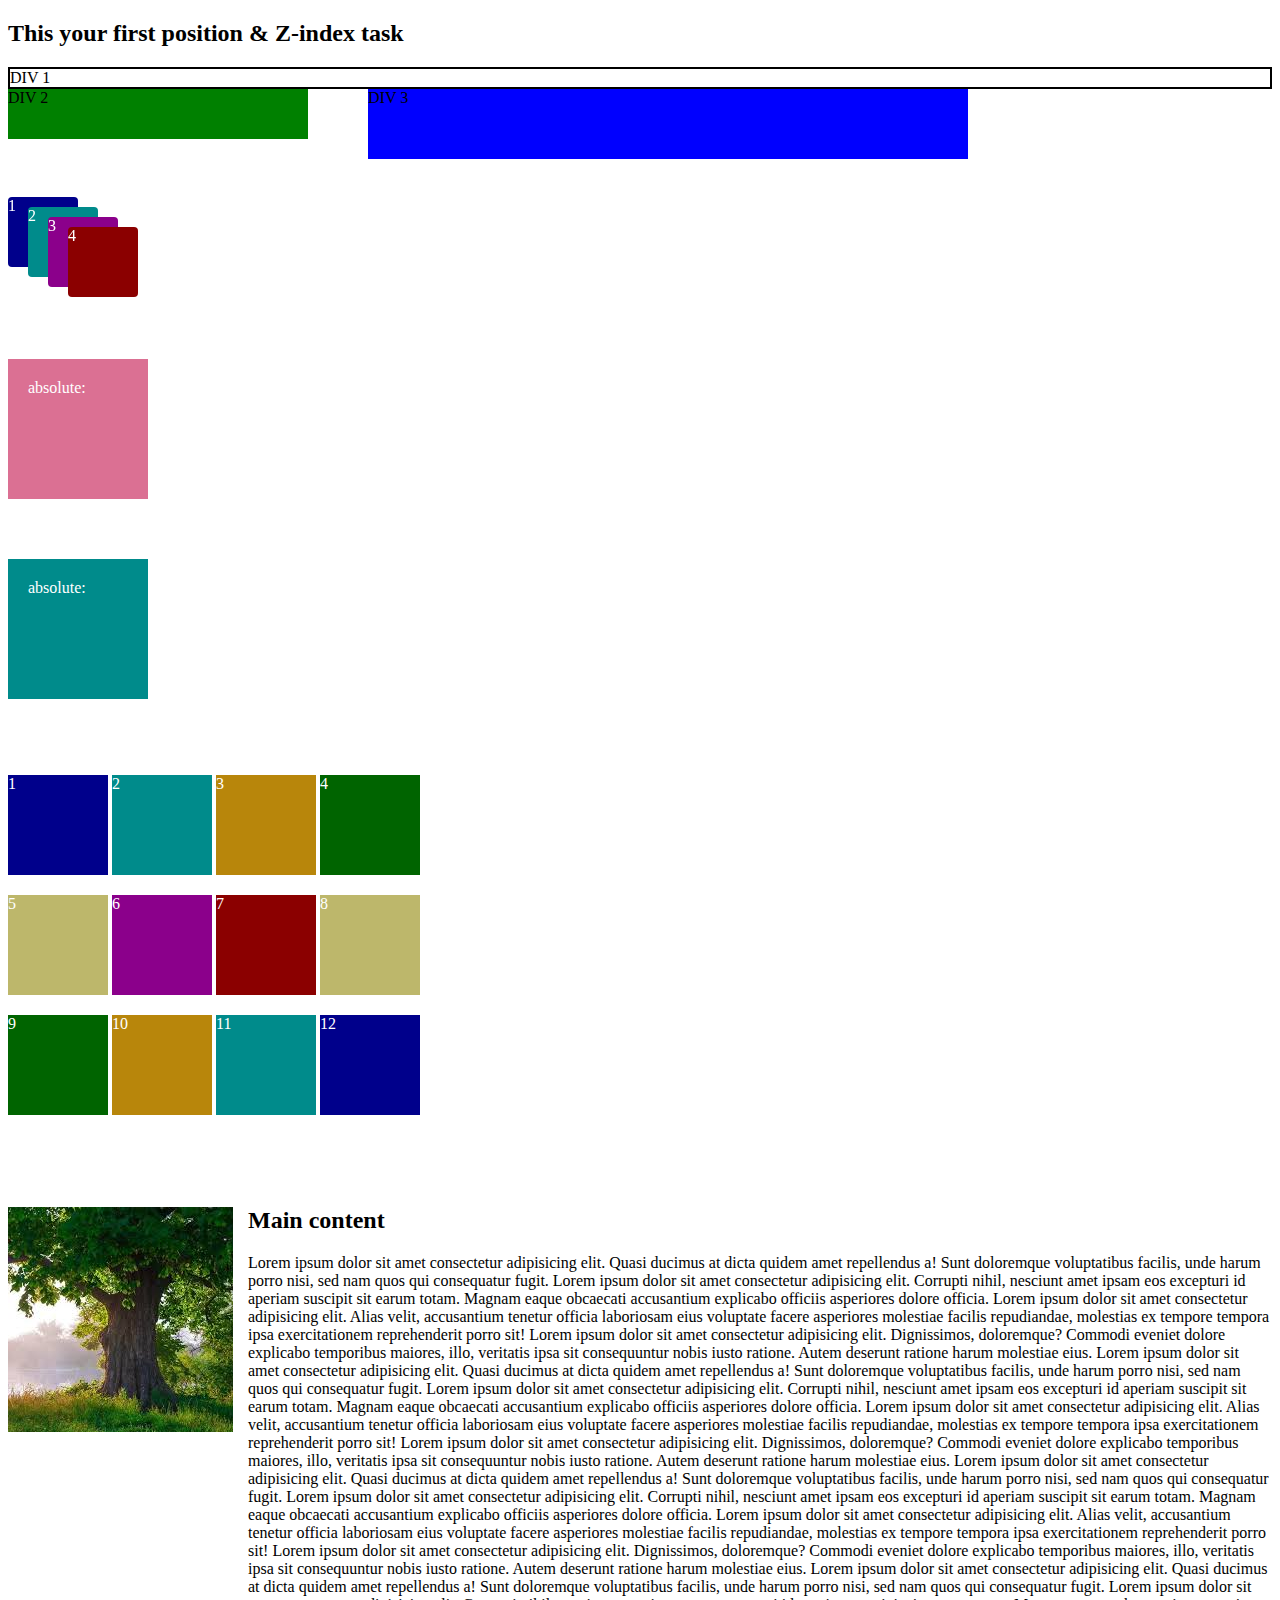
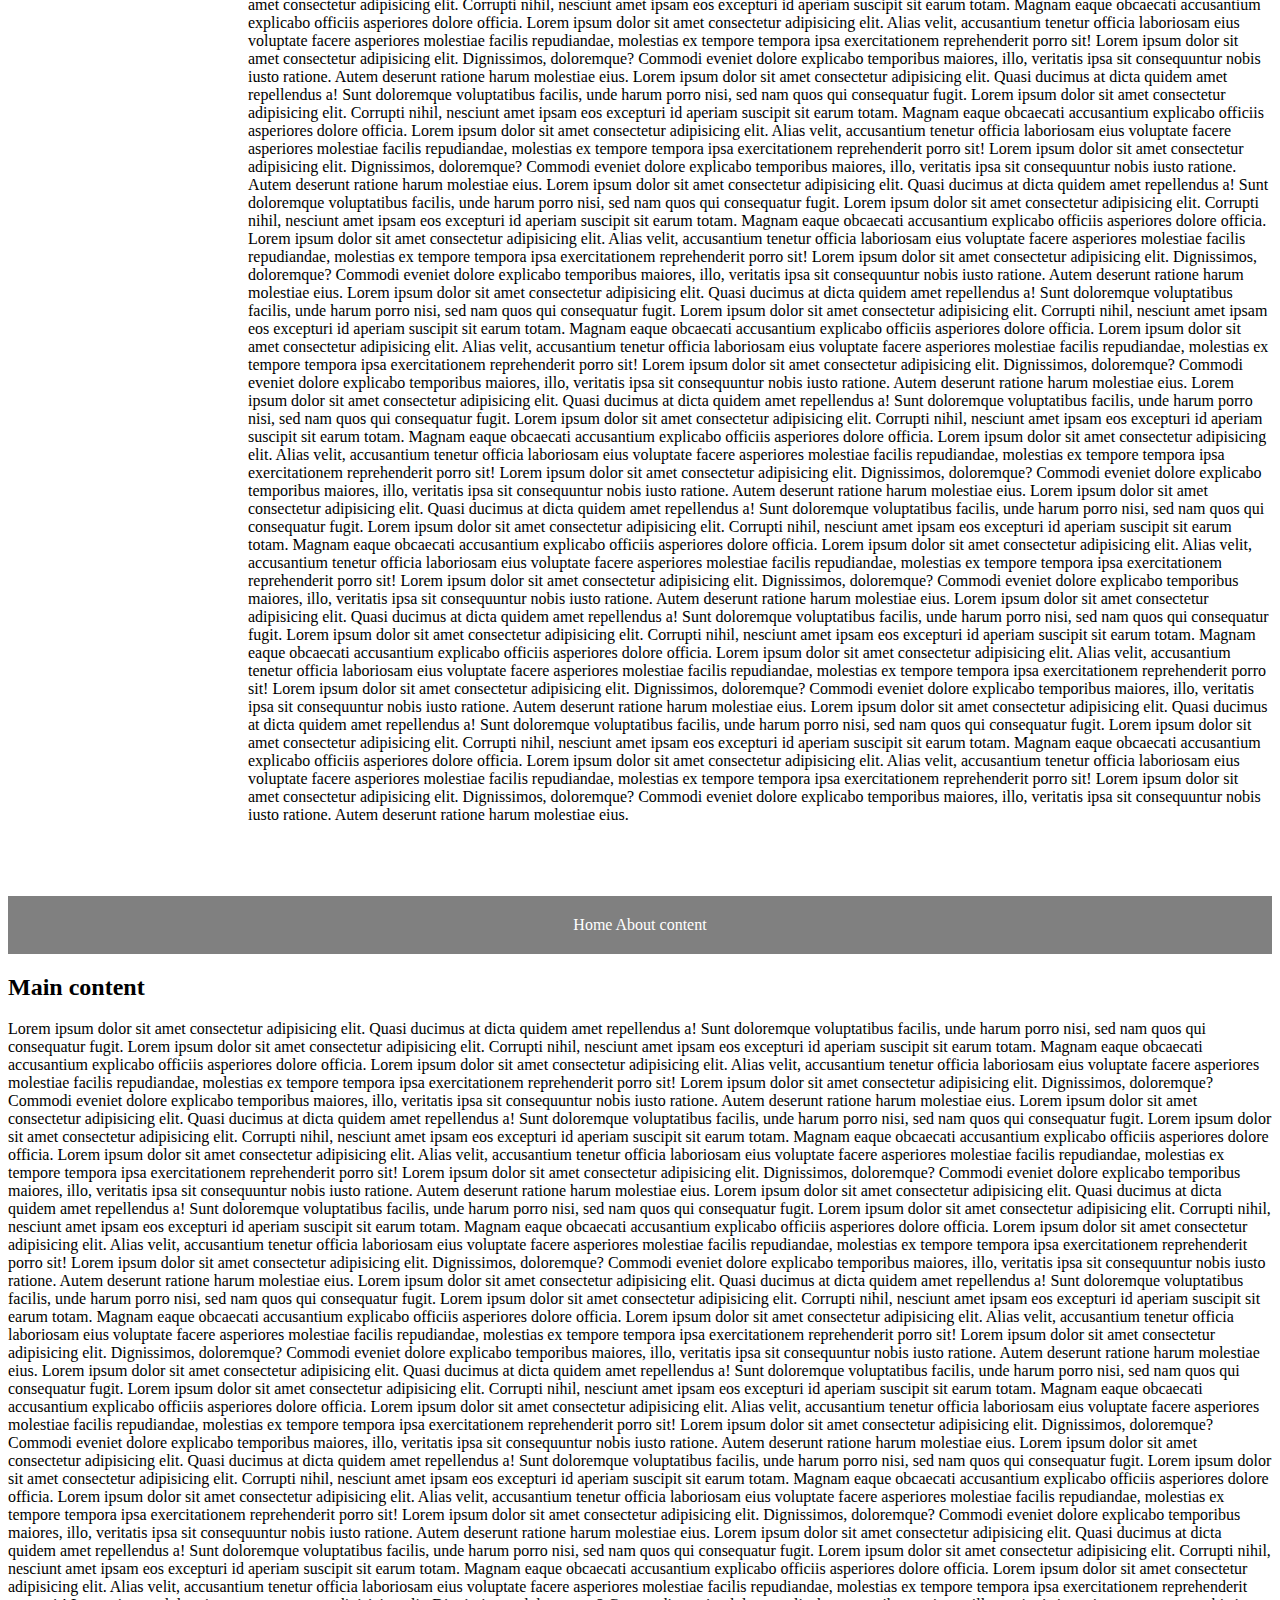
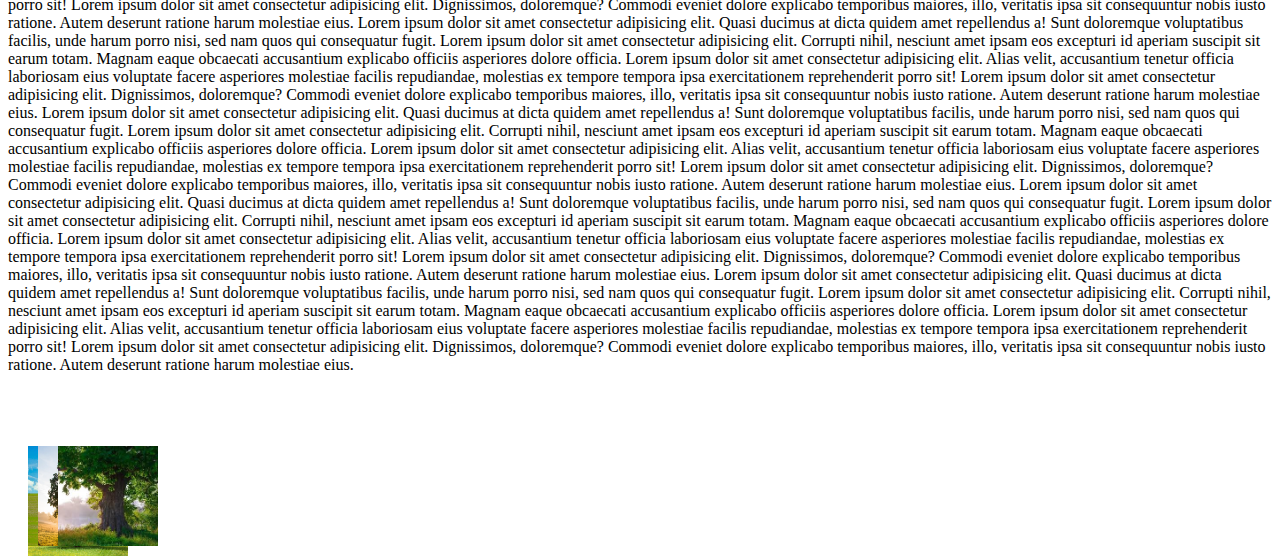
<file: Task-1_CSS/sheet-4/index.html>
<!DOCTYPE html>
<html lang="en">
<head>
    <meta charset="UTF-8">
    <meta name="viewport" content="width=device-width, initial-scale=1.0">
    <link rel="stylesheet" href="css/style.css">
    <title>Sheet-4</title>
</head>
<body>

    <div class="Q1">
        <h2> This your first position & Z-index task</h2>
        <div class="div-1">DIV 1</div>
        <div class="div-2">DIV 2</div>
        <div class="div-3">DIV 3</div>
    </div>
    

    <br> <br> <br>   <br> <br> <br>

    <div class="Q2">
        <div class="box-1">1</div>
        <div class="box-2">2</div>
        <div class="box-3">3</div>
        <div class="box-4">4</div>
    </div>

    <br> <br> <br> <br> <br> <br> <br> <br> <br>

    <div class="Q3">
        <div class="box-up">absolute:</div>
        <div class="box-down">absolute:</div>
    </div>

    <br> <br> <br> <br> <br> <br> <br> <br> <br>
    <br> <br> <br> <br> <br> <br> <br> <br> <br>
    <br> <br> <br> <br> 

    <div class="Q4">
        <div class="b-1">1</div>
        <div class="b-2">2</div>
        <div class="b-3">3</div>
        <div class="b-4">4</div>
        <div class="b-5">5</div>
        <div class="b-6">6</div>
        <div class="b-7">7</div>
        <div class="b-8">8</div>
        <div class="b-9">9</div>
        <div class="b-10">10</div>
        <div class="b-11">11</div>
        <div class="b-12">12</div>
    </div>
    
    <br> <br> <br> <br> 

    <div class="Q5">
        <div class="left-side">
            <img src="img/tree.jpg"> 
        </div>
        <div class="right-side">
            <h2> Main content</h2>
            Lorem ipsum dolor sit amet consectetur adipisicing elit. Quasi ducimus at dicta quidem amet repellendus a! Sunt doloremque voluptatibus facilis, unde harum porro nisi, sed nam quos qui consequatur fugit.
            Lorem ipsum dolor sit amet consectetur adipisicing elit. Corrupti nihil, nesciunt amet ipsam eos excepturi id aperiam suscipit sit earum totam. Magnam eaque obcaecati accusantium explicabo officiis asperiores dolore officia.
            Lorem ipsum dolor sit amet consectetur adipisicing elit. Alias velit, accusantium tenetur officia laboriosam eius voluptate facere asperiores molestiae facilis repudiandae, molestias ex tempore tempora ipsa exercitationem reprehenderit porro sit!
            Lorem ipsum dolor sit amet consectetur adipisicing elit. Dignissimos, doloremque? Commodi eveniet dolore explicabo temporibus maiores, illo, veritatis ipsa sit consequuntur nobis iusto ratione. Autem deserunt ratione harum molestiae eius.
            Lorem ipsum dolor sit amet consectetur adipisicing elit. Quasi ducimus at dicta quidem amet repellendus a! Sunt doloremque voluptatibus facilis, unde harum porro nisi, sed nam quos qui consequatur fugit.
            Lorem ipsum dolor sit amet consectetur adipisicing elit. Corrupti nihil, nesciunt amet ipsam eos excepturi id aperiam suscipit sit earum totam. Magnam eaque obcaecati accusantium explicabo officiis asperiores dolore officia.
            Lorem ipsum dolor sit amet consectetur adipisicing elit. Alias velit, accusantium tenetur officia laboriosam eius voluptate facere asperiores molestiae facilis repudiandae, molestias ex tempore tempora ipsa exercitationem reprehenderit porro sit!
            Lorem ipsum dolor sit amet consectetur adipisicing elit. Dignissimos, doloremque? Commodi eveniet dolore explicabo temporibus maiores, illo, veritatis ipsa sit consequuntur nobis iusto ratione. Autem deserunt ratione harum molestiae eius.
            Lorem ipsum dolor sit amet consectetur adipisicing elit. Quasi ducimus at dicta quidem amet repellendus a! Sunt doloremque voluptatibus facilis, unde harum porro nisi, sed nam quos qui consequatur fugit.
            Lorem ipsum dolor sit amet consectetur adipisicing elit. Corrupti nihil, nesciunt amet ipsam eos excepturi id aperiam suscipit sit earum totam. Magnam eaque obcaecati accusantium explicabo officiis asperiores dolore officia.
            Lorem ipsum dolor sit amet consectetur adipisicing elit. Alias velit, accusantium tenetur officia laboriosam eius voluptate facere asperiores molestiae facilis repudiandae, molestias ex tempore tempora ipsa exercitationem reprehenderit porro sit!
            Lorem ipsum dolor sit amet consectetur adipisicing elit. Dignissimos, doloremque? Commodi eveniet dolore explicabo temporibus maiores, illo, veritatis ipsa sit consequuntur nobis iusto ratione. Autem deserunt ratione harum molestiae eius.
            Lorem ipsum dolor sit amet consectetur adipisicing elit. Quasi ducimus at dicta quidem amet repellendus a! Sunt doloremque voluptatibus facilis, unde harum porro nisi, sed nam quos qui consequatur fugit.
            Lorem ipsum dolor sit amet consectetur adipisicing elit. Corrupti nihil, nesciunt amet ipsam eos excepturi id aperiam suscipit sit earum totam. Magnam eaque obcaecati accusantium explicabo officiis asperiores dolore officia.
            Lorem ipsum dolor sit amet consectetur adipisicing elit. Alias velit, accusantium tenetur officia laboriosam eius voluptate facere asperiores molestiae facilis repudiandae, molestias ex tempore tempora ipsa exercitationem reprehenderit porro sit!
            Lorem ipsum dolor sit amet consectetur adipisicing elit. Dignissimos, doloremque? Commodi eveniet dolore explicabo temporibus maiores, illo, veritatis ipsa sit consequuntur nobis iusto ratione. Autem deserunt ratione harum molestiae eius.
            Lorem ipsum dolor sit amet consectetur adipisicing elit. Quasi ducimus at dicta quidem amet repellendus a! Sunt doloremque voluptatibus facilis, unde harum porro nisi, sed nam quos qui consequatur fugit.
            Lorem ipsum dolor sit amet consectetur adipisicing elit. Corrupti nihil, nesciunt amet ipsam eos excepturi id aperiam suscipit sit earum totam. Magnam eaque obcaecati accusantium explicabo officiis asperiores dolore officia.
            Lorem ipsum dolor sit amet consectetur adipisicing elit. Alias velit, accusantium tenetur officia laboriosam eius voluptate facere asperiores molestiae facilis repudiandae, molestias ex tempore tempora ipsa exercitationem reprehenderit porro sit!
            Lorem ipsum dolor sit amet consectetur adipisicing elit. Dignissimos, doloremque? Commodi eveniet dolore explicabo temporibus maiores, illo, veritatis ipsa sit consequuntur nobis iusto ratione. Autem deserunt ratione harum molestiae eius.
            Lorem ipsum dolor sit amet consectetur adipisicing elit. Quasi ducimus at dicta quidem amet repellendus a! Sunt doloremque voluptatibus facilis, unde harum porro nisi, sed nam quos qui consequatur fugit.
            Lorem ipsum dolor sit amet consectetur adipisicing elit. Corrupti nihil, nesciunt amet ipsam eos excepturi id aperiam suscipit sit earum totam. Magnam eaque obcaecati accusantium explicabo officiis asperiores dolore officia.
            Lorem ipsum dolor sit amet consectetur adipisicing elit. Alias velit, accusantium tenetur officia laboriosam eius voluptate facere asperiores molestiae facilis repudiandae, molestias ex tempore tempora ipsa exercitationem reprehenderit porro sit!
            Lorem ipsum dolor sit amet consectetur adipisicing elit. Dignissimos, doloremque? Commodi eveniet dolore explicabo temporibus maiores, illo, veritatis ipsa sit consequuntur nobis iusto ratione. Autem deserunt ratione harum molestiae eius.
            Lorem ipsum dolor sit amet consectetur adipisicing elit. Quasi ducimus at dicta quidem amet repellendus a! Sunt doloremque voluptatibus facilis, unde harum porro nisi, sed nam quos qui consequatur fugit.
            Lorem ipsum dolor sit amet consectetur adipisicing elit. Corrupti nihil, nesciunt amet ipsam eos excepturi id aperiam suscipit sit earum totam. Magnam eaque obcaecati accusantium explicabo officiis asperiores dolore officia.
            Lorem ipsum dolor sit amet consectetur adipisicing elit. Alias velit, accusantium tenetur officia laboriosam eius voluptate facere asperiores molestiae facilis repudiandae, molestias ex tempore tempora ipsa exercitationem reprehenderit porro sit!
            Lorem ipsum dolor sit amet consectetur adipisicing elit. Dignissimos, doloremque? Commodi eveniet dolore explicabo temporibus maiores, illo, veritatis ipsa sit consequuntur nobis iusto ratione. Autem deserunt ratione harum molestiae eius.
            Lorem ipsum dolor sit amet consectetur adipisicing elit. Quasi ducimus at dicta quidem amet repellendus a! Sunt doloremque voluptatibus facilis, unde harum porro nisi, sed nam quos qui consequatur fugit.
            Lorem ipsum dolor sit amet consectetur adipisicing elit. Corrupti nihil, nesciunt amet ipsam eos excepturi id aperiam suscipit sit earum totam. Magnam eaque obcaecati accusantium explicabo officiis asperiores dolore officia.
            Lorem ipsum dolor sit amet consectetur adipisicing elit. Alias velit, accusantium tenetur officia laboriosam eius voluptate facere asperiores molestiae facilis repudiandae, molestias ex tempore tempora ipsa exercitationem reprehenderit porro sit!
            Lorem ipsum dolor sit amet consectetur adipisicing elit. Dignissimos, doloremque? Commodi eveniet dolore explicabo temporibus maiores, illo, veritatis ipsa sit consequuntur nobis iusto ratione. Autem deserunt ratione harum molestiae eius.
            Lorem ipsum dolor sit amet consectetur adipisicing elit. Quasi ducimus at dicta quidem amet repellendus a! Sunt doloremque voluptatibus facilis, unde harum porro nisi, sed nam quos qui consequatur fugit.
            Lorem ipsum dolor sit amet consectetur adipisicing elit. Corrupti nihil, nesciunt amet ipsam eos excepturi id aperiam suscipit sit earum totam. Magnam eaque obcaecati accusantium explicabo officiis asperiores dolore officia.
            Lorem ipsum dolor sit amet consectetur adipisicing elit. Alias velit, accusantium tenetur officia laboriosam eius voluptate facere asperiores molestiae facilis repudiandae, molestias ex tempore tempora ipsa exercitationem reprehenderit porro sit!
            Lorem ipsum dolor sit amet consectetur adipisicing elit. Dignissimos, doloremque? Commodi eveniet dolore explicabo temporibus maiores, illo, veritatis ipsa sit consequuntur nobis iusto ratione. Autem deserunt ratione harum molestiae eius.
            Lorem ipsum dolor sit amet consectetur adipisicing elit. Quasi ducimus at dicta quidem amet repellendus a! Sunt doloremque voluptatibus facilis, unde harum porro nisi, sed nam quos qui consequatur fugit.
            Lorem ipsum dolor sit amet consectetur adipisicing elit. Corrupti nihil, nesciunt amet ipsam eos excepturi id aperiam suscipit sit earum totam. Magnam eaque obcaecati accusantium explicabo officiis asperiores dolore officia.
            Lorem ipsum dolor sit amet consectetur adipisicing elit. Alias velit, accusantium tenetur officia laboriosam eius voluptate facere asperiores molestiae facilis repudiandae, molestias ex tempore tempora ipsa exercitationem reprehenderit porro sit!
            Lorem ipsum dolor sit amet consectetur adipisicing elit. Dignissimos, doloremque? Commodi eveniet dolore explicabo temporibus maiores, illo, veritatis ipsa sit consequuntur nobis iusto ratione. Autem deserunt ratione harum molestiae eius.
            Lorem ipsum dolor sit amet consectetur adipisicing elit. Quasi ducimus at dicta quidem amet repellendus a! Sunt doloremque voluptatibus facilis, unde harum porro nisi, sed nam quos qui consequatur fugit.
            Lorem ipsum dolor sit amet consectetur adipisicing elit. Corrupti nihil, nesciunt amet ipsam eos excepturi id aperiam suscipit sit earum totam. Magnam eaque obcaecati accusantium explicabo officiis asperiores dolore officia.
            Lorem ipsum dolor sit amet consectetur adipisicing elit. Alias velit, accusantium tenetur officia laboriosam eius voluptate facere asperiores molestiae facilis repudiandae, molestias ex tempore tempora ipsa exercitationem reprehenderit porro sit!
            Lorem ipsum dolor sit amet consectetur adipisicing elit. Dignissimos, doloremque? Commodi eveniet dolore explicabo temporibus maiores, illo, veritatis ipsa sit consequuntur nobis iusto ratione. Autem deserunt ratione harum molestiae eius.

        </div>
    </div>

    <br> <br> <br> <br> 

    <div class="Q6">
        <div class="nav">
            Home  About content
        </div>
        <div class="text">
            <h2> Main content</h2>
            Lorem ipsum dolor sit amet consectetur adipisicing elit. Quasi ducimus at dicta quidem amet repellendus a! Sunt doloremque voluptatibus facilis, unde harum porro nisi, sed nam quos qui consequatur fugit.
            Lorem ipsum dolor sit amet consectetur adipisicing elit. Corrupti nihil, nesciunt amet ipsam eos excepturi id aperiam suscipit sit earum totam. Magnam eaque obcaecati accusantium explicabo officiis asperiores dolore officia.
            Lorem ipsum dolor sit amet consectetur adipisicing elit. Alias velit, accusantium tenetur officia laboriosam eius voluptate facere asperiores molestiae facilis repudiandae, molestias ex tempore tempora ipsa exercitationem reprehenderit porro sit!
            Lorem ipsum dolor sit amet consectetur adipisicing elit. Dignissimos, doloremque? Commodi eveniet dolore explicabo temporibus maiores, illo, veritatis ipsa sit consequuntur nobis iusto ratione. Autem deserunt ratione harum molestiae eius.
            Lorem ipsum dolor sit amet consectetur adipisicing elit. Quasi ducimus at dicta quidem amet repellendus a! Sunt doloremque voluptatibus facilis, unde harum porro nisi, sed nam quos qui consequatur fugit.
            Lorem ipsum dolor sit amet consectetur adipisicing elit. Corrupti nihil, nesciunt amet ipsam eos excepturi id aperiam suscipit sit earum totam. Magnam eaque obcaecati accusantium explicabo officiis asperiores dolore officia.
            Lorem ipsum dolor sit amet consectetur adipisicing elit. Alias velit, accusantium tenetur officia laboriosam eius voluptate facere asperiores molestiae facilis repudiandae, molestias ex tempore tempora ipsa exercitationem reprehenderit porro sit!
            Lorem ipsum dolor sit amet consectetur adipisicing elit. Dignissimos, doloremque? Commodi eveniet dolore explicabo temporibus maiores, illo, veritatis ipsa sit consequuntur nobis iusto ratione. Autem deserunt ratione harum molestiae eius.
            Lorem ipsum dolor sit amet consectetur adipisicing elit. Quasi ducimus at dicta quidem amet repellendus a! Sunt doloremque voluptatibus facilis, unde harum porro nisi, sed nam quos qui consequatur fugit.
            Lorem ipsum dolor sit amet consectetur adipisicing elit. Corrupti nihil, nesciunt amet ipsam eos excepturi id aperiam suscipit sit earum totam. Magnam eaque obcaecati accusantium explicabo officiis asperiores dolore officia.
            Lorem ipsum dolor sit amet consectetur adipisicing elit. Alias velit, accusantium tenetur officia laboriosam eius voluptate facere asperiores molestiae facilis repudiandae, molestias ex tempore tempora ipsa exercitationem reprehenderit porro sit!
            Lorem ipsum dolor sit amet consectetur adipisicing elit. Dignissimos, doloremque? Commodi eveniet dolore explicabo temporibus maiores, illo, veritatis ipsa sit consequuntur nobis iusto ratione. Autem deserunt ratione harum molestiae eius.
            Lorem ipsum dolor sit amet consectetur adipisicing elit. Quasi ducimus at dicta quidem amet repellendus a! Sunt doloremque voluptatibus facilis, unde harum porro nisi, sed nam quos qui consequatur fugit.
            Lorem ipsum dolor sit amet consectetur adipisicing elit. Corrupti nihil, nesciunt amet ipsam eos excepturi id aperiam suscipit sit earum totam. Magnam eaque obcaecati accusantium explicabo officiis asperiores dolore officia.
            Lorem ipsum dolor sit amet consectetur adipisicing elit. Alias velit, accusantium tenetur officia laboriosam eius voluptate facere asperiores molestiae facilis repudiandae, molestias ex tempore tempora ipsa exercitationem reprehenderit porro sit!
            Lorem ipsum dolor sit amet consectetur adipisicing elit. Dignissimos, doloremque? Commodi eveniet dolore explicabo temporibus maiores, illo, veritatis ipsa sit consequuntur nobis iusto ratione. Autem deserunt ratione harum molestiae eius.
            Lorem ipsum dolor sit amet consectetur adipisicing elit. Quasi ducimus at dicta quidem amet repellendus a! Sunt doloremque voluptatibus facilis, unde harum porro nisi, sed nam quos qui consequatur fugit.
            Lorem ipsum dolor sit amet consectetur adipisicing elit. Corrupti nihil, nesciunt amet ipsam eos excepturi id aperiam suscipit sit earum totam. Magnam eaque obcaecati accusantium explicabo officiis asperiores dolore officia.
            Lorem ipsum dolor sit amet consectetur adipisicing elit. Alias velit, accusantium tenetur officia laboriosam eius voluptate facere asperiores molestiae facilis repudiandae, molestias ex tempore tempora ipsa exercitationem reprehenderit porro sit!
            Lorem ipsum dolor sit amet consectetur adipisicing elit. Dignissimos, doloremque? Commodi eveniet dolore explicabo temporibus maiores, illo, veritatis ipsa sit consequuntur nobis iusto ratione. Autem deserunt ratione harum molestiae eius.
            Lorem ipsum dolor sit amet consectetur adipisicing elit. Quasi ducimus at dicta quidem amet repellendus a! Sunt doloremque voluptatibus facilis, unde harum porro nisi, sed nam quos qui consequatur fugit.
            Lorem ipsum dolor sit amet consectetur adipisicing elit. Corrupti nihil, nesciunt amet ipsam eos excepturi id aperiam suscipit sit earum totam. Magnam eaque obcaecati accusantium explicabo officiis asperiores dolore officia.
            Lorem ipsum dolor sit amet consectetur adipisicing elit. Alias velit, accusantium tenetur officia laboriosam eius voluptate facere asperiores molestiae facilis repudiandae, molestias ex tempore tempora ipsa exercitationem reprehenderit porro sit!
            Lorem ipsum dolor sit amet consectetur adipisicing elit. Dignissimos, doloremque? Commodi eveniet dolore explicabo temporibus maiores, illo, veritatis ipsa sit consequuntur nobis iusto ratione. Autem deserunt ratione harum molestiae eius.
            Lorem ipsum dolor sit amet consectetur adipisicing elit. Quasi ducimus at dicta quidem amet repellendus a! Sunt doloremque voluptatibus facilis, unde harum porro nisi, sed nam quos qui consequatur fugit.
            Lorem ipsum dolor sit amet consectetur adipisicing elit. Corrupti nihil, nesciunt amet ipsam eos excepturi id aperiam suscipit sit earum totam. Magnam eaque obcaecati accusantium explicabo officiis asperiores dolore officia.
            Lorem ipsum dolor sit amet consectetur adipisicing elit. Alias velit, accusantium tenetur officia laboriosam eius voluptate facere asperiores molestiae facilis repudiandae, molestias ex tempore tempora ipsa exercitationem reprehenderit porro sit!
            Lorem ipsum dolor sit amet consectetur adipisicing elit. Dignissimos, doloremque? Commodi eveniet dolore explicabo temporibus maiores, illo, veritatis ipsa sit consequuntur nobis iusto ratione. Autem deserunt ratione harum molestiae eius.
            Lorem ipsum dolor sit amet consectetur adipisicing elit. Quasi ducimus at dicta quidem amet repellendus a! Sunt doloremque voluptatibus facilis, unde harum porro nisi, sed nam quos qui consequatur fugit.
            Lorem ipsum dolor sit amet consectetur adipisicing elit. Corrupti nihil, nesciunt amet ipsam eos excepturi id aperiam suscipit sit earum totam. Magnam eaque obcaecati accusantium explicabo officiis asperiores dolore officia.
            Lorem ipsum dolor sit amet consectetur adipisicing elit. Alias velit, accusantium tenetur officia laboriosam eius voluptate facere asperiores molestiae facilis repudiandae, molestias ex tempore tempora ipsa exercitationem reprehenderit porro sit!
            Lorem ipsum dolor sit amet consectetur adipisicing elit. Dignissimos, doloremque? Commodi eveniet dolore explicabo temporibus maiores, illo, veritatis ipsa sit consequuntur nobis iusto ratione. Autem deserunt ratione harum molestiae eius.
            Lorem ipsum dolor sit amet consectetur adipisicing elit. Quasi ducimus at dicta quidem amet repellendus a! Sunt doloremque voluptatibus facilis, unde harum porro nisi, sed nam quos qui consequatur fugit.
            Lorem ipsum dolor sit amet consectetur adipisicing elit. Corrupti nihil, nesciunt amet ipsam eos excepturi id aperiam suscipit sit earum totam. Magnam eaque obcaecati accusantium explicabo officiis asperiores dolore officia.
            Lorem ipsum dolor sit amet consectetur adipisicing elit. Alias velit, accusantium tenetur officia laboriosam eius voluptate facere asperiores molestiae facilis repudiandae, molestias ex tempore tempora ipsa exercitationem reprehenderit porro sit!
            Lorem ipsum dolor sit amet consectetur adipisicing elit. Dignissimos, doloremque? Commodi eveniet dolore explicabo temporibus maiores, illo, veritatis ipsa sit consequuntur nobis iusto ratione. Autem deserunt ratione harum molestiae eius.
            Lorem ipsum dolor sit amet consectetur adipisicing elit. Quasi ducimus at dicta quidem amet repellendus a! Sunt doloremque voluptatibus facilis, unde harum porro nisi, sed nam quos qui consequatur fugit.
            Lorem ipsum dolor sit amet consectetur adipisicing elit. Corrupti nihil, nesciunt amet ipsam eos excepturi id aperiam suscipit sit earum totam. Magnam eaque obcaecati accusantium explicabo officiis asperiores dolore officia.
            Lorem ipsum dolor sit amet consectetur adipisicing elit. Alias velit, accusantium tenetur officia laboriosam eius voluptate facere asperiores molestiae facilis repudiandae, molestias ex tempore tempora ipsa exercitationem reprehenderit porro sit!
            Lorem ipsum dolor sit amet consectetur adipisicing elit. Dignissimos, doloremque? Commodi eveniet dolore explicabo temporibus maiores, illo, veritatis ipsa sit consequuntur nobis iusto ratione. Autem deserunt ratione harum molestiae eius.
            Lorem ipsum dolor sit amet consectetur adipisicing elit. Quasi ducimus at dicta quidem amet repellendus a! Sunt doloremque voluptatibus facilis, unde harum porro nisi, sed nam quos qui consequatur fugit.
            Lorem ipsum dolor sit amet consectetur adipisicing elit. Corrupti nihil, nesciunt amet ipsam eos excepturi id aperiam suscipit sit earum totam. Magnam eaque obcaecati accusantium explicabo officiis asperiores dolore officia.
            Lorem ipsum dolor sit amet consectetur adipisicing elit. Alias velit, accusantium tenetur officia laboriosam eius voluptate facere asperiores molestiae facilis repudiandae, molestias ex tempore tempora ipsa exercitationem reprehenderit porro sit!
            Lorem ipsum dolor sit amet consectetur adipisicing elit. Dignissimos, doloremque? Commodi eveniet dolore explicabo temporibus maiores, illo, veritatis ipsa sit consequuntur nobis iusto ratione. Autem deserunt ratione harum molestiae eius.

        </div>
    </div>

    
    <br> <br> <br> <br> 

    <div class="Q7">
        <img src="img/tree.jpg" class="img-1">
        <img src="img/tree2.jpg" class="img-2">
        <img src="img/tree3.jpg" class="img-3">
        <img src="img/tree4.webp" class="img-4">
    </div>
    
</body>
</html>
</file>
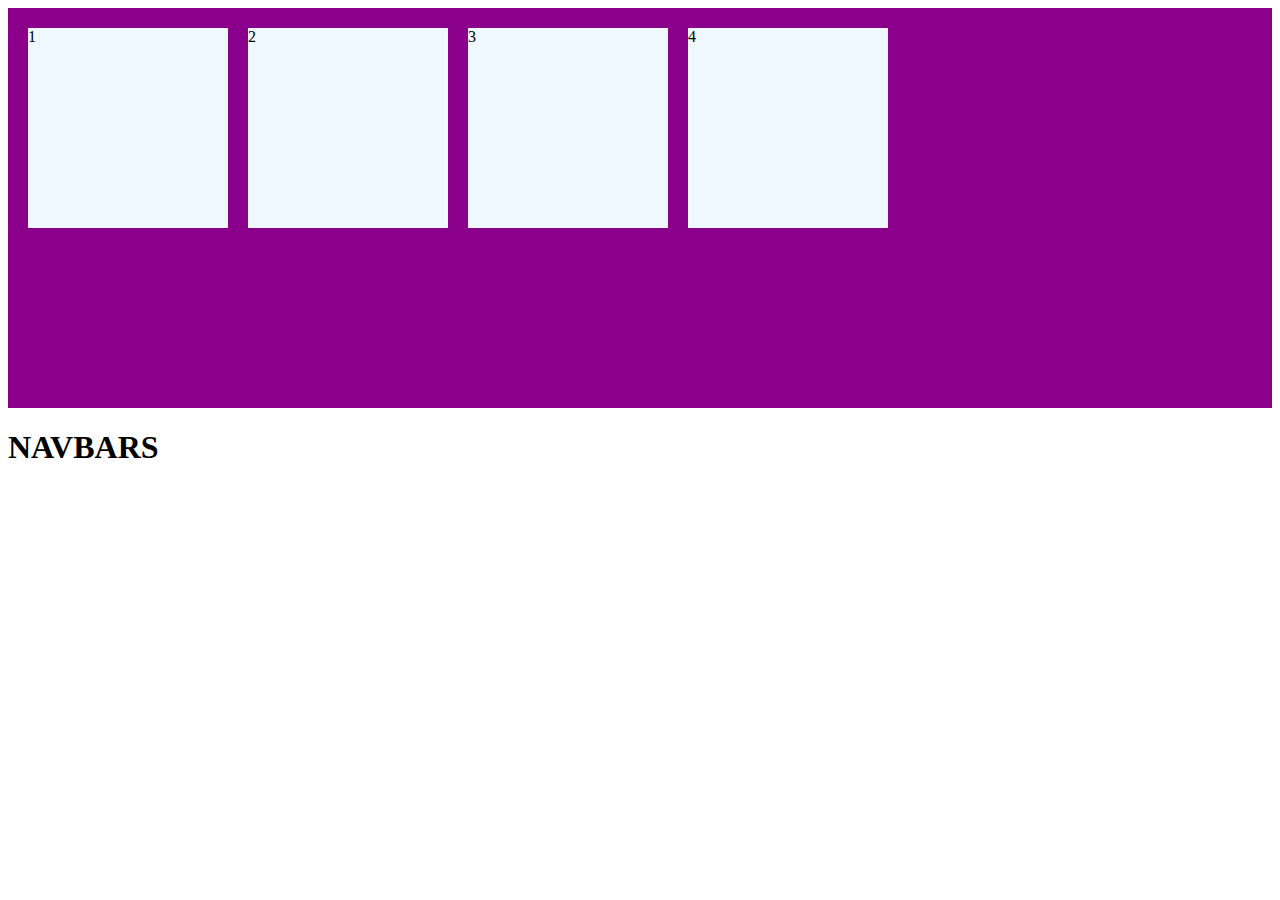
<file: Task-1_CSS/sheet-5/index.html>
<!DOCTYPE html>
<html lang="en">
<head>
    <meta charset="UTF-8">
    <meta name="viewport" content="width=device-width, initial-scale=1.0">
    <link rel="stylesheet" href="css/style.css">
    <title>Sheet-5</title>
</head>
<body>

    <div class="Q1">
        <div class="div-q1">1</div>
        <div class="div-q1">2</div>
        <div class="div-q1">3</div>
        <div class="div-q1">4</div>
    </div>

    <div class="Q2">
        <div class="nav-1">
            <H1>NAVBARS</H1>
        </div>
        <div class="nav-2">
            
        </div>
        
    </div>
    
</body>
</html>
</file>
<file: Task-1_CSS/sheet-1/Css/style.css>
.p-4{
    color: pink;
}

.p-6{
    color: yellow;
    font-size: 3rem;
}

.Q3{
    border: 1px solid gray;
    padding: 10px;
    width: 610px;
}
.head{
    background-color: blue;
    color: yellow;
    text-align: center;
    font-size: 40px;
    height: 80px;
    text-align: center;
    line-height: 80px;
}

.q4-p3{
    background-image: url('../img/bg-text.avif');
    background-repeat: no-repeat;
    background-size: cover;
    padding: 20px;
}

.Q5{
    background-image: url('../img/bg-text.avif') ;
    background-repeat: repeat-y;
    background-size: auto;
}

.heading{
    color: aqua;
}

.third{
    color: aqua;
}

#second{
    color: green;
}

#fourth{
    color: red;
}

.Q8{
    background-color: aquamarine;
}

.p1{
    background-color: bisque;
    color: red;
}

.p2{
    background-image: url(../img/bg-text.avif);
    color: chocolate;
}

.p3{
    background-image: url(../img/html.png);
    color: green;
}

.p_1{
    color: darkgreen;
    font-weight: bolder;
}

.class-selector{
    color: aqua;
}

#id-selector{
    background-color:aquamarine;
    color: yellowgreen;
}

.red-p{
    color: red;
}

.div-1{
    background-color: rgb(181, 240, 220);
}

.div-2{
    background-color: pink;
    text-align: center;
}

.odd{
    color: blue;
}

.even{
    color: palevioletred;
}

.Q10{
    width: 100%;
}

.Q10 td{
    padding: 10px;
}

.blue{
    background-color: lightblue;
    color: aliceblue;
    padding: 20px;
}

.pink{
    background-color: palevioletred;
    color: aliceblue;
    padding: 10px;
}

.orange{
    background-color: orange;
    color: aliceblue;
    padding: 10px;
}

.Q11{
    width: 450px;
}

.Q11 form{
    border: 3px solid gray;
    background-color: bisque;
    padding: 8px;
}

.Q11 h2{
    background-color: palevioletred;
    text-align: center;
    padding: 20px;
    color: white;
    margin-top: -1px;
}

.Q11 input , textarea{
    width: 400px;
    padding: 8px;
}

.Q11 button{
    width: 418px;
    border: 2px solid gray;
    background-color: gold;
    color: black;
    text-align: center;
    padding: 10px;
}

.Q12 div{
    text-align: center;
    padding: 30px;
    background:  -webkit-linear-gradient( 267deg , #1f1f7a 0% , #80005a 50% , #d4ff00 50% , #05c605 100%  );

}

.Q13 table, tr,th,td{
    border: 1px solid black;
}

.Q13 tr,th,td{
    padding: 8px;
    padding-left: 14px;
}

.Q13 td{
    background-color: cornflowerblue;
}

.Q13 th{
    background-color:lightgoldenrodyellow;
    color: red;
    font-size: 30px;
}

.Q13 button{
    width: 150px;
    height: 40px;
    margin-left: 20px;
}

.Q14{
    background-image: url(../img/bg-text.avif);
    background-repeat: repeat-x;
}

.Q14 div{
    background-image: url(../img/html.png);
    background-repeat: repeat-y;
}

.Q16{
    background-color: bisque;
}
</file>
<file: Task-1_CSS/sheet-2/css/style.css>
@import url('https://fonts.googleapis.com/css2?family=Trirong:ital,wght@0,100;0,200;0,300;0,400;0,500;0,600;0,700;0,800;0,900;1,100;1,200;1,300;1,400;1,500;1,600;1,700;1,800;1,900&display=swap');

.p-1{
    font-family: "Trirong", serif;
    font-weight: 100;   
    font-style: normal;
}

.div-100{
    background-color: red;
    opacity: 100%;
    text-align: center;
    height: 30px;
}

.div-50{
    background-color: red;
    opacity: 50%;
    text-align: center;
    height: 30px;
}

.div-25{
    background-color: red;
    opacity: 25%;
    text-align: center;
    height: 30px;
}

.div-0{
    background-color: red;
    opacity: 10%;
    text-align: center;
    height: 30px;
}

#p-1{
    color: greenyellow;
    font-family: Arial, Helvetica, sans-serif;
    font-weight: bold;
}

#p-2{
    color: blueviolet;
    font-family: Verdana, Geneva, Tahoma, sans-serif;
    text-align: center;
    text-decoration: underline;
    background-color: aqua;
}

#p-3{
    color: palevioletred;
    text-transform: capitalize;
    text-shadow:2px 2px pink;
}

#p-4{
    color: yellow;
    text-decoration: underline;
    text-decoration-color: red;
    text-align: right;
}

.div-1{
    overflow: visible;
    background-color: orange;
    height: 40px;
}


.div-2{
    overflow: hidden;
    background-color: darkblue;
    height: 48px;
}


.div-3{
    overflow: scroll;
    background-color: darkred;
    height: 50px;
}


.div-4{
    overflow: auto;
    background-color: deeppink;
    height: 50px;
}


.div-5{
    overflow-x: auto;
    background-color: darkcyan;
    height: 40px;
}

.Q9 h2{
    text-decoration: underline;
    color: green;
    font-weight: bold;
}

.Q9 textarea{
    overflow: scroll;
    background-color: black;
    color: gold;
    width: 400px;
    height: 100px;
    text-align: left;
}

.text-1 , .text-2{
    font-family: 'Lucida Sans', 'Lucida Sans Regular', 'Lucida Grande', 'Lucida Sans Unicode', Geneva, Verdana, sans-serif;
    color: red;
    font-style: italic;
}

.img-1 ,.img-2{
    width: 100px;
    height: 100px;
}
</file>
<file: Task-1_CSS/sheet-3/css/style.css>
.Q1 {
    background-color: yellow;
    padding-top: 100px;
    padding-left: 24px;
    padding-bottom: 20px;
    padding-right: 30px;
    width: 570px;
}

.span-1{
    border: 2px solid black;
    margin-left: 20px;
    padding: 10px;
}

.Q4{
    width: 500px;
}

.Q5 {
    background-color: yellow;
    padding: 30px;
    width: 570px;
    border: 3px solid black;
}

.Q6 {
    background-color: yellow;
    padding: 30px;
    width: 570px;
    border: 3px solid black;
    margin: 20px 10px 10px 40px;
}

.Q7 {
    background-color: yellow;
    padding: 30px;
    width: 570px;
    border: 15px ridge brown;
}

.div-nav{
    height:50px;
    background-color: aqua;
}

.div-footer{
    height:50px;
    background-color: pink;
}

.btn{
    padding: 20px;
    background-color: rgb(75, 184, 148);
    color: azure;
    border-radius: 20px;
}

.div-center{
    padding: 30px;
    text-align: center;
    margin-bottom: 30px;
}

.Q9{
    background-color: black;
    padding: 40px;
}

.center-div{
    padding: 70px;
    box-shadow: 10px 10px 50px 15px blue;
    border-radius: 20px;
    background-color: aliceblue;
    color: black;
    width: 90px;
    text-align: center;
    font-size: 20px;
    margin-left: 450px;
}

.center{
    padding: 70px;
    border: 2px solid blue;
    box-shadow: 0px 2px 5px 6px green;
    color: black;
    width: 90px;
    text-align: center;
    font-size: 20px;
}

.box-1{
    border-top: 2px dotted black;
    border-bottom: 2px dotted black;
    border-left: 2px solid blue;
    border-right: 2px solid blue;
    padding: 20px;
    margin-bottom: 20px;
}

.box-2{
    border-left: 2px dotted black;
    border-bottom: 2px dotted black;
    border-top: 2px solid blue;
    border-right: 2px solid blue;
    padding: 20px;
    margin-bottom: 20px;
}

.box-3{
    border: 2px dotted black;
    padding: 20px;
    margin-bottom: 20px;
}

.box-4{
    border: 2px solid black;
    padding: 20px;
    margin-bottom: 20px;
}

.box-5{
    border: 2px solid blue;
    padding: 20px;
    margin-bottom: 20px;
}

.box-6{
    border-left: 2px solid blue;
    border-bottom: 2px dotted black;
    border-top: 2px solid blue;
    border-right: 2px solid blue;
    padding: 20px;
    margin-bottom: 20px;
}

.Q12{
    border: 2px solid brown;
    width: 500px;
    background-color: bisque;
    padding: 15px;
}

.box{
    border: 2px dashed orange;
    background-color: gold;
    color: black;
    overflow: scroll;
}

.Q12 img {
    border: 5px solid gold;
    margin-bottom: 10px;
}

.nav-div{
    border: 2px solid black;
    border-radius: 4px;
    background-color: gray;
    text-align: center;
    color: white;
}

.nav-div ul {
    display: inline-flex;
}

.nav-div li{
    margin-left: 20px;
}
</file>
<file: Task-1_CSS/sheet-4/css/style.css>
.div-1{
    border: 2px solid black;
    position: relative;
}

.div-2{
    background-color: green;
    position: fixed ;
    z-index: 1;
    width: 300px;
    height: 50px;
}
.div-3{
    background-color: blue;
    position: absolute;
    width: 600px;
    height: 70px;
    margin-left: 360px;
    z-index: 2;
}

.Q2 div{
    width: 70px;
    height: 70px;
    color: #fff;
}

.box-1{
    background-color: darkblue;
    position: absolute;
    z-index: 1;
    border-radius: 4px;
}

.box-2{
    background-color: darkcyan;
    position: absolute;
    z-index: 2;
    border-radius: 4px;
    margin-left: 20px;
    margin-top: 10px;
}

.box-3{
    background-color: darkmagenta;
    position: absolute;
    z-index: 3;
    border-radius: 4px;
    margin-left: 40px;
    margin-top: 20px;
}

.box-4{
    background-color: darkred;
    position: absolute;
    z-index: 4;
    border-radius: 4px;
    margin-left: 60px;
    margin-top: 30px;
}

.Q3 div{
    width: 100px;
    height: 100px;
    padding: 20px;
}

.box-up{
    background-color: palevioletred;
    color: #fff;
    position: absolute;
}

.box-down{
    margin-top: 200px;
    background-color: darkcyan;
    color: #fff;
    position: absolute;
}

.Q4{
    width: 500PX;
}
.Q4 div{
    margin-top: 20px;
    width: 100px;
    height: 100px;
    color: #fff;
    text-align: center;
}

.b-1, .b-12{
    background-color: darkblue ;
}

.b-2, .b-11{
    background-color: darkcyan ;
}

.b-3, .b-10{
    background-color: darkgoldenrod ;
}

.b-4, .b-9{
    background-color: darkgreen ;
}

.b-5, .b-8{
    background-color: darkkhaki ;
}

.b-6{
    background-color: darkmagenta ;
}

.b-7{
    background-color: darkred ;
}

.b-1{
    position: relative;
}
.b-1,.b-2,.b-3,.b-4{
    display: inline-flex;
    position: static;
}

.b-5,.b-6,.b-7,.b-8{
    display: inline-flex;
    position: static;
}

.b-9,.b-10,.b-11,.b-12{
    display: inline-flex;
    position: static;
}

.left-side{
    position: fixed;
}
.right-side{
    margin-left: 240px;
}

.nav{
    background-color: gray;
    color: #fff;
    position: sticky;
    text-align: center;
    padding: 20px;
}

.img-1{
    position: absolute;
    width: 100px;
    height: 100px;
    z-index: 1;
    padding-left: 50px;
}

.img-2,.img-3,.img-4{
    position: absolute;
    width: 100px;
    height: 100px;
}

.img-2{
    padding-left: 20px;
    padding-top: 10px;
    
}

.img-3{
    padding-left: 40px;
    padding-left: 20px;
}

.img-4{
    padding-left: 60px;
    padding-left: 30px;
}
</file>
<file: Task-1_CSS/sheet-5/css/style.css>
.Q1{
    display: flex;
    background-color: darkmagenta;
    height: 400px;
}

.div-q1{
    background-color: aliceblue;
    width: 200px;
    height: 200px;
    margin-left: 20px;
    margin-top: 20px ;
}
</file>
